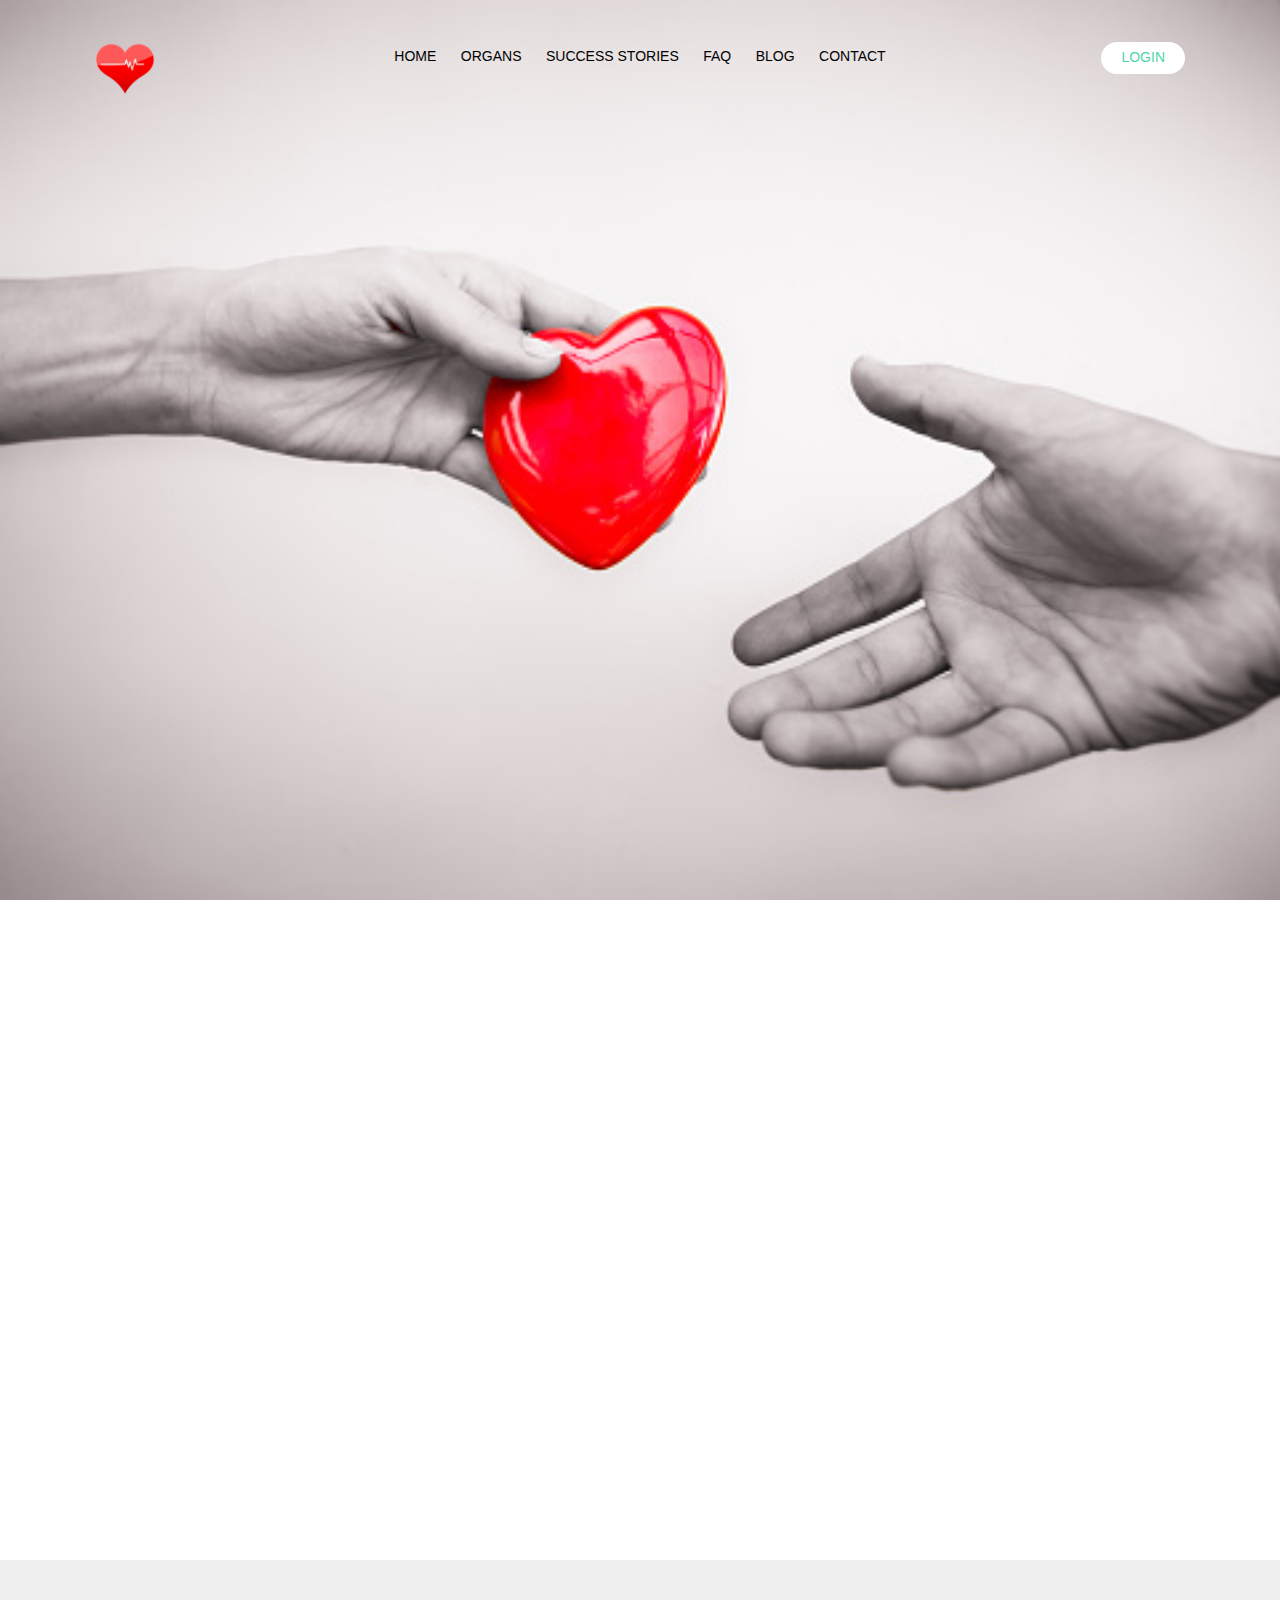
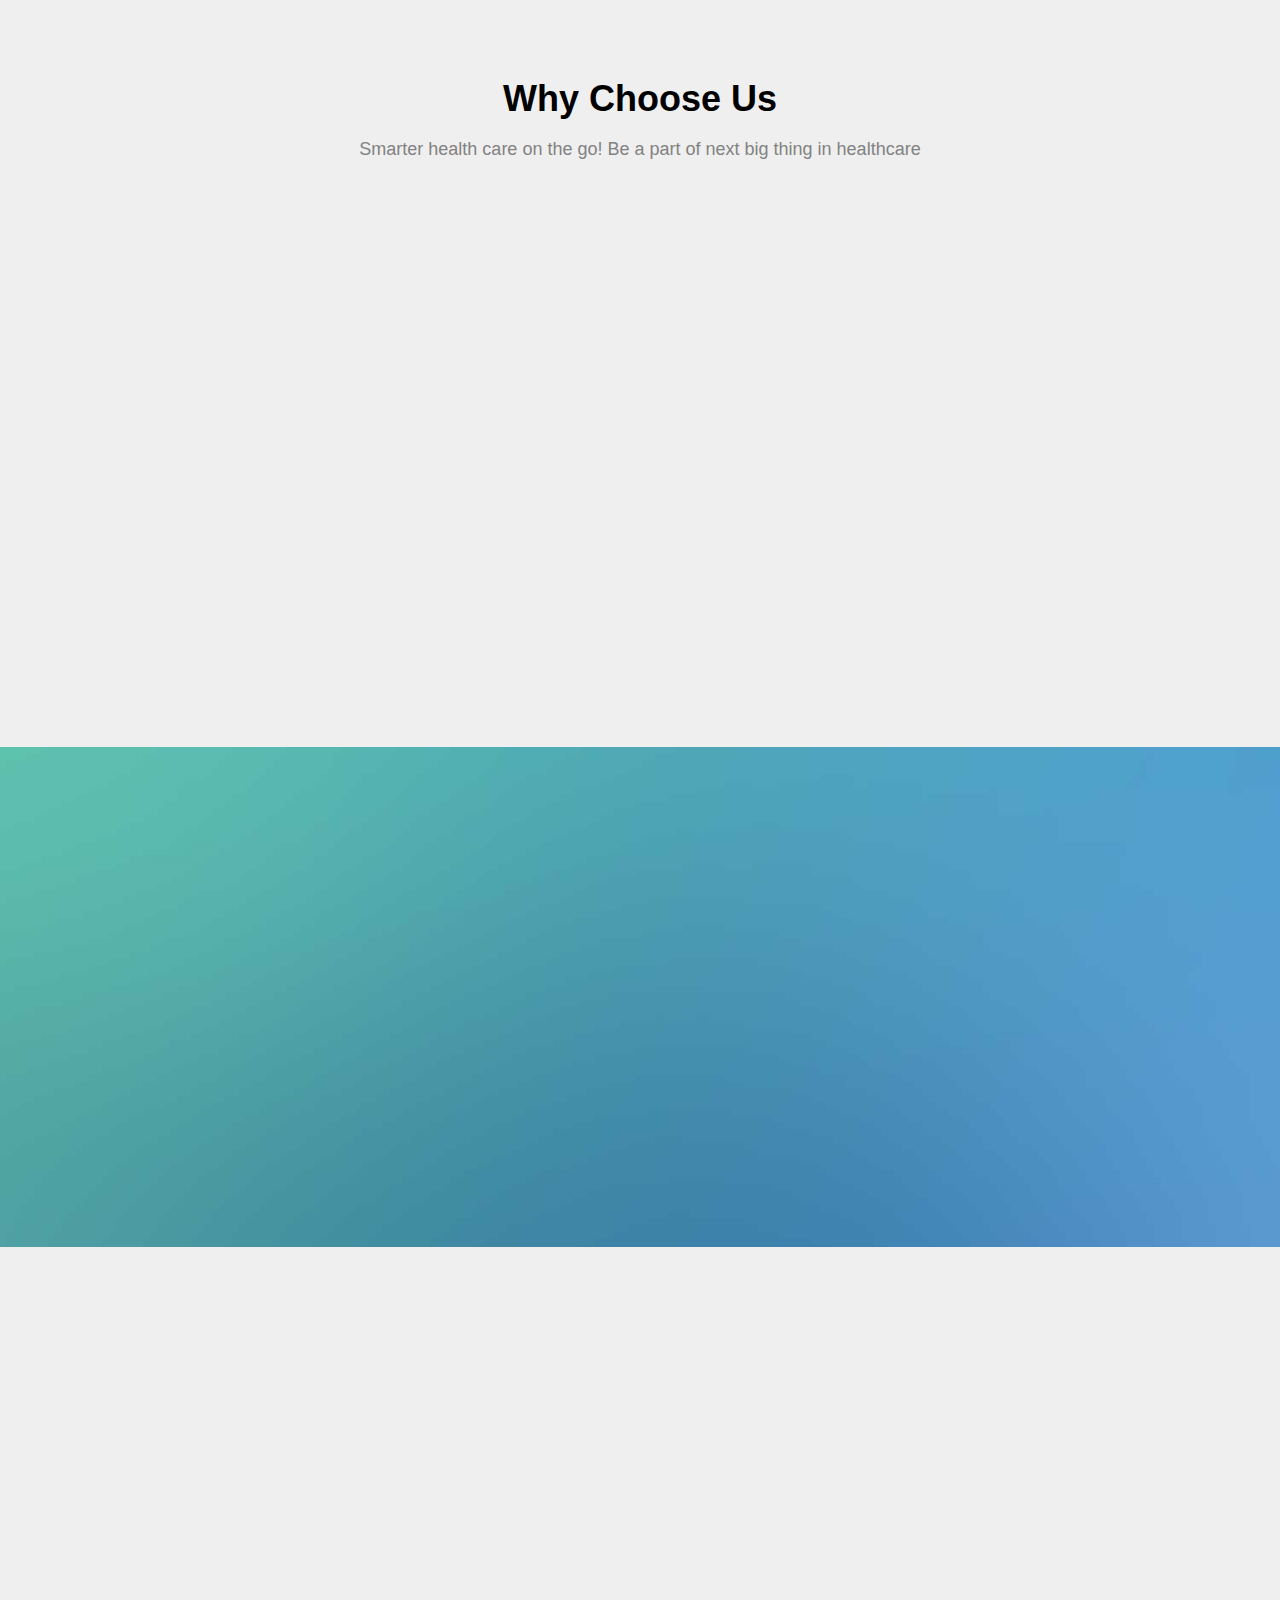
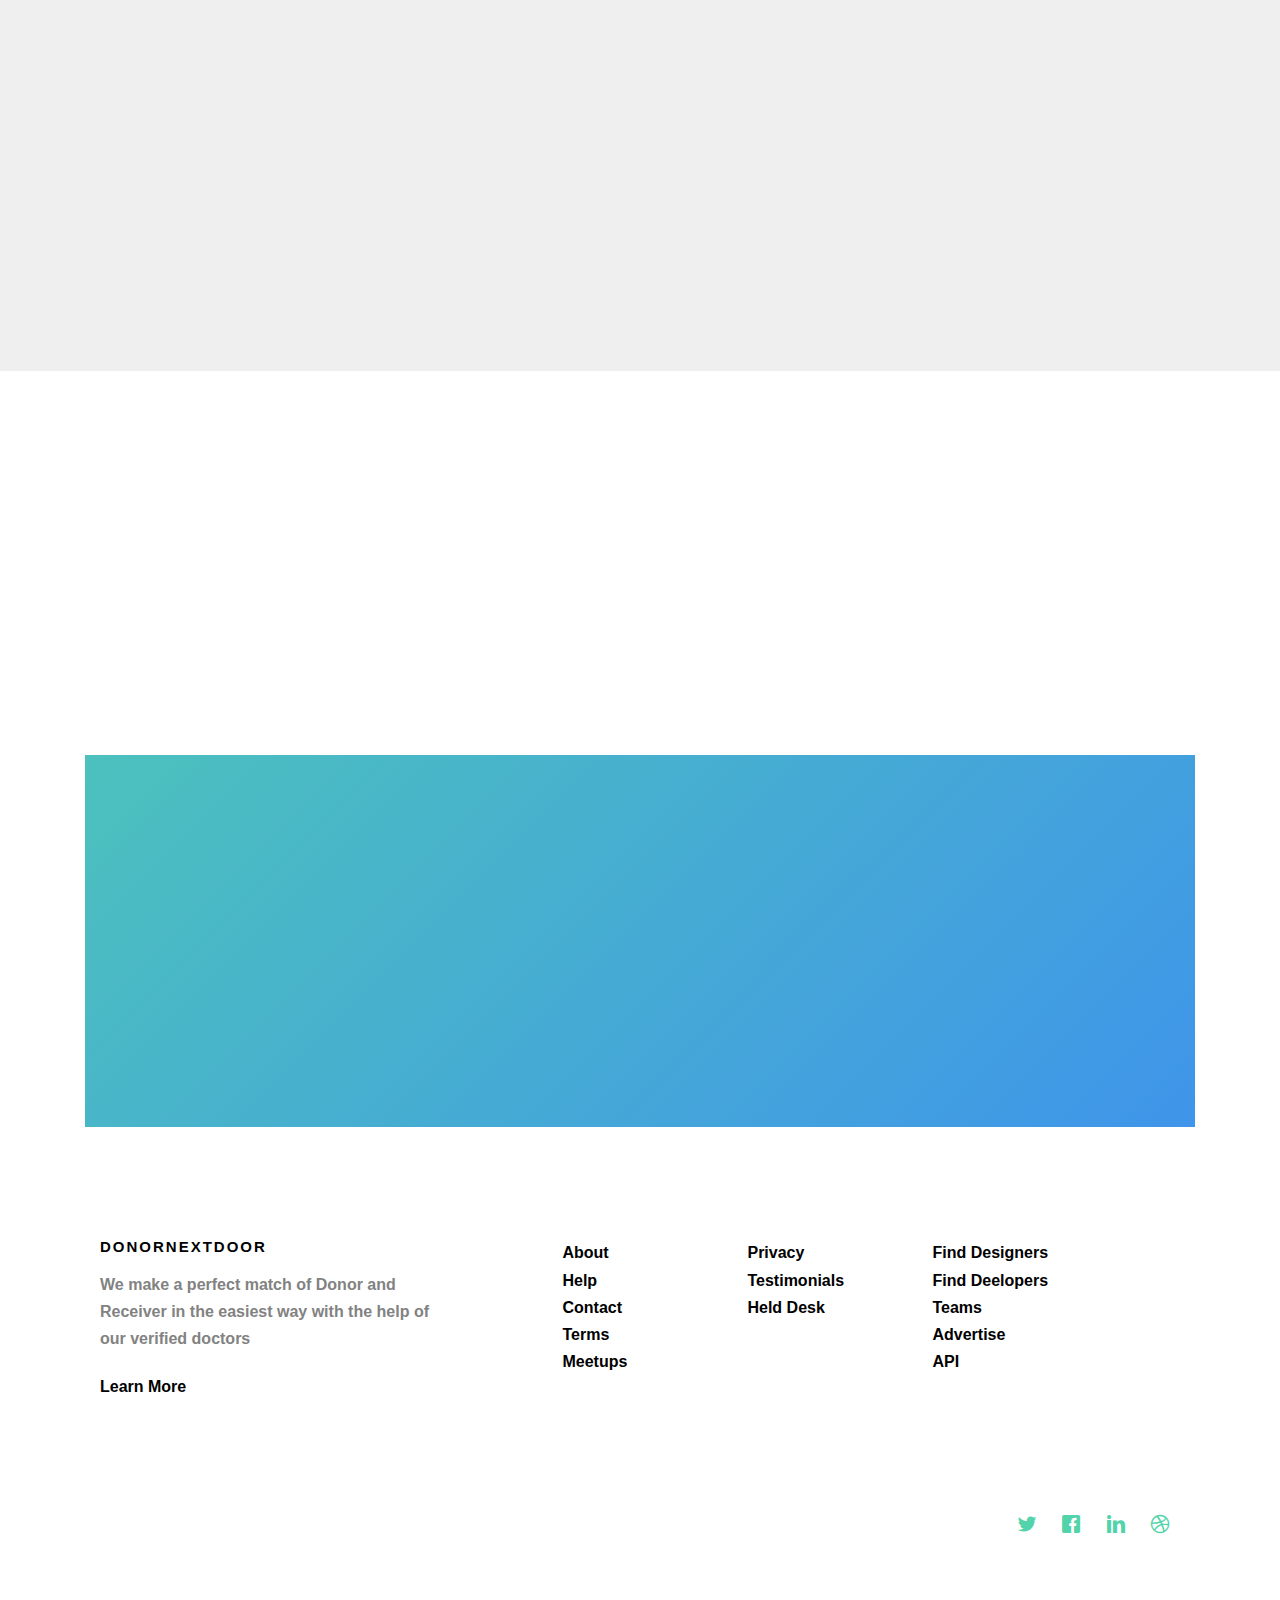
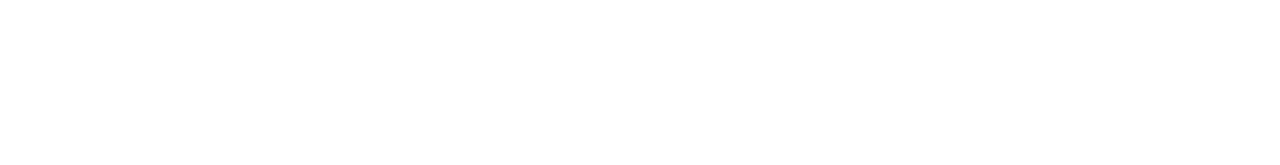
<file: oxygen/index.html>
<!DOCTYPE HTML>
<html>
	<head>
	<meta charset="utf-8">
	<meta http-equiv="X-UA-Compatible" content="IE=edge">
	<title>DND-DonorNextDoor</title>
	<meta name="viewport" content="width=device-width, initial-scale=1">
	<meta name="description" content="Free HTML5 Website Template by gettemplates.co" />
	<meta name="keywords" content="free website templates, free html5, free template, free bootstrap, free website template, html5, css3, mobile first, responsive" />
	<meta name="author" content="gettemplates.co" />

	<!--
		Oxygen by gettemplates.co
		Twitter: http://twitter.com/gettemplateco
		URL: http://gettemplates.co
	-->

  	<!-- Facebook and Twitter integration -->
	<meta property="og:title" content=""/>
	<meta property="og:image" content=""/>
	<meta property="og:url" content=""/>
	<meta property="og:site_name" content=""/>
	<meta property="og:description" content=""/>
	<meta name="twitter:title" content="" />
	<meta name="twitter:image" content="" />
	<meta name="twitter:url" content="" />
	<meta name="twitter:card" content="" />

	<!-- <link href='https://fonts.googleapis.com/css?family=Work+Sans:400,300,600,400italic,700' rel='stylesheet' type='text/css'> -->
	
	<!-- Animate.css -->
	<link rel="stylesheet" href="css/animate.css">
	<!-- Icomoon Icon Fonts-->
	<link rel="stylesheet" href="css/icomoon.css">
	<!-- Bootstrap  -->
	<link rel="stylesheet" href="css/bootstrap.css">

	<!-- Magnific Popup -->
	<link rel="stylesheet" href="css/magnific-popup.css">

	<!-- Owl Carousel  -->
	<link rel="stylesheet" href="css/owl.carousel.min.css">
	<link rel="stylesheet" href="css/owl.theme.default.min.css">

	<!-- Theme style  -->
	<link rel="stylesheet" href="css/style.css">

	<!-- Modernizr JS -->
	<script src="js/modernizr-2.6.2.min.js"></script>
	<!-- FOR IE9 below -->
	<!--[if lt IE 9]>
	<script src="js/respond.min.js"></script>
	<![endif]-->

	</head>
	<body>
		
	<div class="gtco-loader"></div>
	
	<div id="page" >
	<nav class="gtco-nav" role="navigation">
		<div class="gtco-container">
			<div class="row">
				<div class="col-xs-2" >
					<div id="gtco-logo"><a href="index.html"><img src="images/pic1.png" width="60px" height="60px"></a></div>
				</div>
				<div class="col-xs-8 text-center menu-1" >
					<ul>
						<li class="active"><a href="index.html" >Home</a></li>
						<li class="has-dropdown">
							<a href="services.html">Organs</a>
							<ul class="dropdown" >
								<li><a href="#">Kidney</a></li>
								<li><a href="#">Pancreas</a></li>
								<li><a href="#">Eyes</a></li>
								<li><a href="#">Intestine</a></li>
								<li><a href="#">More</a></li>
							</ul>
						</li>
						<li class="has-dropdown">
							<a href="#">Success Stories</a>
							
						</li>
						<li><a href="contact.html">FAQ</a></li>
						<li><a href="contact.html">Blog</a></li>
						<li><a href="contact.html">Contact</a></li>
					</ul>
				</div>
				<div class="col-xs-2 text-right hidden-xs menu-2">
					<ul>
						<li class="btn-cta"><a href="#"><span>Login</span></a></li>
					</ul>
				</div>
			</div>
			
		</div>
	</nav>

	<header id="gtco-header" class="gtco-cover" role="banner" style="background-image:url(images/pic4.jpg);">
		<div class="gtco-container">
			<div class="row">
				<div class="col-md-8 col-md-offset-2 text-center">
					<div class="display-t">
						<div class="display-tc animate-box" data-animate-effect="fadeIn">
							<h1 style="color:black">DonorNextDoor</h1>
							<h2 style="color:black; font-weight: bold">WE MAKE MATCHES THAT SAVE LIVES</h2>
							<p><img src="images/pic2.png" width="60px" height="60px"></p>
						</div>
					</div>
				</div>
			</div>
		</div>
	</header>
	
	<div id="gtco-features">
		<div class="gtco-container">
			<div class="row">
				<div class="col-md-4 col-sm-4">
					<div class="feature-center animate-box" data-animate-effect="fadeIn">
						<img src="images/pic5.jpg" class="img-circle" width="180" height="180">
						<h3>Mr. Atul Kumar</h3>
						<p>I had a kidney transplant in November of 1972. I am doing great! I wish the best for all the kidney transplant patients! Take your medicines, exercise, and no salt and low sugar diet. Good luck!</p>
						
					</div>
				</div>
				<div class="col-md-4 col-sm-4">
					<div class="feature-center animate-box" data-animate-effect="fadeIn">
						<img src="images/pic6.jpg" class="img-circle" width="180" height="180">
						<h3>Mrs. Renuka Trivedi</h3>
						<p>I had a renal transplant on in May and I'm doing well after wards. Hopefully my organ has saved someone's life. </p>
						
					</div>
				</div>
				<div class="col-md-4 col-sm-4">
					<div class="feature-center animate-box" data-animate-effect="fadeIn">
						<img src="images/pic7.jpg" class="img-circle" width="180" height="180">
						<h3>Mr. Yerupalli </h3>
						<p>I am planning to go for kidney transplantation. Needy person can contact me anytime, I would feel happy to help someone.</p>
						
					</div>
				</div>
			</div>
		</div>
	</div>

	<div id="gtco-features-2">
		<div class="gtco-container">
			<div class="row">
				<div class="col-md-8 col-md-offset-2 text-center gtco-heading">
					<h2>Why Choose Us</h2>
					<p>Smarter health care on the go! Be a part of next big thing in healthcare</p>
				</div>
			</div>
			<div class="row">
				<div class="col-md-6">
					<div class="feature-left animate-box" data-animate-effect="fadeInLeft">
						<span class="icon">
							<i class="icon-check"></i>
						</span>
						<div class="feature-copy">
							<h3>Doctors across 40 cities</h3>
							<p>Availability of 40+ doctors across 40 cities, All the doctors on Donate It go through a stringent verification process </p>
						</div>
					</div>

					<div class="feature-left animate-box" data-animate-effect="fadeInLeft">
						<span class="icon">
							<i class="icon-check"></i>
						</span>
						<div class="feature-copy">
							<h3>Verified patient reviews</h3>
							<p>Only verified receivers are there in the website, No fake profiles.</p>
						</div>
					</div>

					<div class="feature-left animate-box" data-animate-effect="fadeInLeft">
						<span class="icon">
							<i class="icon-check"></i>
						</span>
						<div class="feature-copy">
							<h3>24*7 access to health care</h3>
							<p>Doctors are available at any instant of the hour, only thing you have to do is to ping.</p>
						</div>
					</div>

				</div>

				<div class="col-md-6">
					<iframe width="560" height="315" src="https://www.youtube.com/embed/HuKx2a5HkIM" frameborder="0" allowfullscreen></iframe>
				</div>
			</div>
		</div>
	</div>

	<div id="gtco-counter" class="gtco-bg gtco-counter" style="background-image:url(images/img_bg_2.jpg);">
		<div class="gtco-container">
			<div class="row">
				<div class="display-t">
					<div class="display-tc">
						<div class="col-md-3 col-sm-6 animate-box">
							<div class="feature-center">
								<img src="images/pic8.png"/>
								<span class="counter js-counter" data-from="0" data-to="478" data-speed="3000" data-refresh-interval="50">1</span>
								<span class="counter-label">Registered Donors</span>

							</div>
						</div>
						<div class="col-md-3 col-sm-6 animate-box">
							<div class="feature-center">
								<img src="images/pic9.png"/>

								<span class="counter js-counter" data-from="0" data-to="1567" data-speed="3000" data-refresh-interval="50">1</span>
								<span class="counter-label">Registered receivers</span>
							</div>
						</div>
						<div class="col-md-3 col-sm-6 animate-box">
							<div class="feature-center">
								<img src="images/pic10.png"/>
								<span class="counter js-counter" data-from="0" data-to="221" data-speed="3000" data-refresh-interval="50">1</span>
								<span class="counter-label">Successful matches made</span>
							</div>
						</div>
						<div class="col-md-3 col-sm-6 animate-box">
							<div class="feature-center">
								<img src="images/pic11.png" width="60px" height="60px"/>
								<span class="counter js-counter" data-from="0" data-to="46" data-speed="3000" data-refresh-interval="50">1</span>
								<span class="counter-label">Doctors on board</span>

							</div>
						</div>
					</div>
				</div>
			</div>
		</div>
	</div>

	<div id="gtco-testimonial">
		<div class="gtco-container">
			<!-- <div class="row"> -->
				<div class="row animate-box">
					<div class="col-md-8 col-md-offset-2 text-center gtco-heading">
						<h2>Success Stories</h2>
					</div>
				</div>
				<div class="row animate-box">
					
				
					<div class="owl-carousel owl-carousel-fullwidth ">
						<div class="item">
							<div class="testimony-slide active text-center">
								<figure style="width:100px; height:100px">
									<img src="images/pic14.jpg" alt="user" width="100%" >
								</figure>
								<span>Mr. Rohit Malhotra</span>
								<blockquote>
									<p>&ldquo;I received my kidney transplant on June 12, 2015. I was not on dialysis prior to my transplant. I am a little over 3 months and have had great success. I had a living donor (a very good friend) and he is doing well also.												&rdquo;</p>
								</blockquote>
							</div>
						</div>
						<div class="item">
							<div class="testimony-slide active text-center">
								<figure>
									<img src="images/pic13.jpg" alt="user">
								</figure>
								<span>Mr. Shivam Yadav</a></span>
								<blockquote>
									<p>&ldquo; had a renal transplant on in May and I'm doing well after wards. The main thing is to listen to your nephrologist for everything and maintain a schedule of your medicines and a proper hygienic atmosphere for faster recovery. 
										&rdquo;</p>
								</blockquote>
							</div>
						</div>
						<div class="item">
							<div class="testimony-slide active text-center">
								<figure>
									<img src="images/pic15.jpg" alt="user">
								</figure>
								<span>Mrs. Poonam Chaudhry</span>
								<blockquote>
									<p>&ldquo;Thanks much for the valuable information. I am planning to go for kidney transplantation (due to a long history with diabetes) and this information gave me lots of confidence. 
										&rdquo;</p>
								</blockquote>
							</div>
						</div>
					</div>
				</div>
			<!-- </div> -->
		</div>
	</div>

	<div id="gtco-services">
		<div class="gtco-container">
			
			<div class="row animate-box">
				<div class="col-md-8 col-md-offset-2 text-center gtco-heading">
					<h2>What We Offer</h2>
					<p><strong>We match the Organ Donor with the Receiver in a very simple and best possible way. We make perfect match of Donor and Receiver.
					<em>100% Trust Worthy: </em>All the details of donors and receivers are verified by dedicated panel of doctors.
					No Fake profiles and no fraud</em>
					 </p>
				</div>
			</div>

			

	<div id="gtco-started">
		<div class="gtco-container">
			<div class="row animate-box">
				<div class="col-md-8 col-md-offset-2 text-center gtco-heading">
					<h2>Get Started</h2>
				</div>
			</div>
			<div class="row animate-box">
				<div class="col-md-12">
					<form class="form-inline">
						<div class="col-md-4 col-sm-4">
							<div class="form-group">
								<label for="email" class="sr-only">Email</label>
								<input type="email" class="form-control" id="email" placeholder="Email">
							</div>
						</div>
						<div class="col-md-4 col-sm-4">
							<div class="form-group">
								<label for="password" class="sr-only">Password</label>
								<input type="password" class="form-control" id="password" placeholder="Password">
							</div>
						</div>
						<div class="col-md-4 col-sm-4">
							<button type="submit" class="btn btn-default btn-block">Sign Up</button>
						</div>
					</form>
				</div>
			</div>
		</div>
	</div>

	<footer id="gtco-footer" role="contentinfo">
		<div class="gtco-container">
			<div class="row row-pb-md">
				<div class="col-md-4 gtco-widget">
					<h3><strong> DonorNextDoor</strong></h3>
					<p>We make a perfect match of Donor and Receiver in the easiest way with the help of our verified doctors</p>
					<p><a href="#">Learn More</a></p>
				</div>
				<div class="col-md-2 col-sm-4 col-xs-6 col-md-push-1">
					<ul class="gtco-footer-links">
						<li><a href="#">About</a></li>
						<li><a href="#">Help</a></li>
						<li><a href="#">Contact</a></li>
						<li><a href="#">Terms</a></li>
						<li><a href="#">Meetups</a></li>
					</ul>
				</div>

				<div class="col-md-2 col-sm-4 col-xs-6 col-md-push-1">
					<ul class="gtco-footer-links">
						
						<li><a href="#">Privacy</a></li>
						<li><a href="#">Testimonials</a></li>
						<li><a href="#">Held Desk</a></li>
					</ul>
				</div>

				<div class="col-md-2 col-sm-4 col-xs-6 col-md-push-1">
					<ul class="gtco-footer-links">
						<li><a href="#">Find Designers</a></li>
						<li><a href="#">Find Deelopers</a></li>
						<li><a href="#">Teams</a></li>
						<li><a href="#">Advertise</a></li>
						<li><a href="#">API</a></li>
					</ul>
				</div>
			</div>

			<div class="row copyright">
				<div class="col-md-12">
					
					<p class="pull-right">
						<ul class="gtco-social-icons pull-right">
							<li><a href="#"><i class="icon-twitter"></i></a></li>
							<li><a href="#"><i class="icon-facebook"></i></a></li>
							<li><a href="#"><i class="icon-linkedin"></i></a></li>
							<li><a href="#"><i class="icon-dribbble"></i></a></li>
						</ul>
					</p>
				</div>
			</div>

		</div>
	</footer>
	</div>

	<div class="gototop js-top">
		<a href="#" class="js-gotop"><i class="icon-arrow-up"></i></a>
	</div>
	
	<!-- jQuery -->
	<script src="js/jquery.min.js"></script>
	<!-- jQuery Easing -->
	<script src="js/jquery.easing.1.3.js"></script>
	<!-- Bootstrap -->
	<script src="js/bootstrap.min.js"></script>
	<!-- Waypoints -->
	<script src="js/jquery.waypoints.min.js"></script>
	<!-- Carousel -->
	<script src="js/owl.carousel.min.js"></script>
	<!-- countTo -->
	<script src="js/jquery.countTo.js"></script>
	<!-- Magnific Popup -->
	<script src="js/jquery.magnific-popup.min.js"></script>
	<script src="js/magnific-popup-options.js"></script>
	<!-- Main -->
	<script src="js/main.js"></script>

	</body>
</html>
</file>
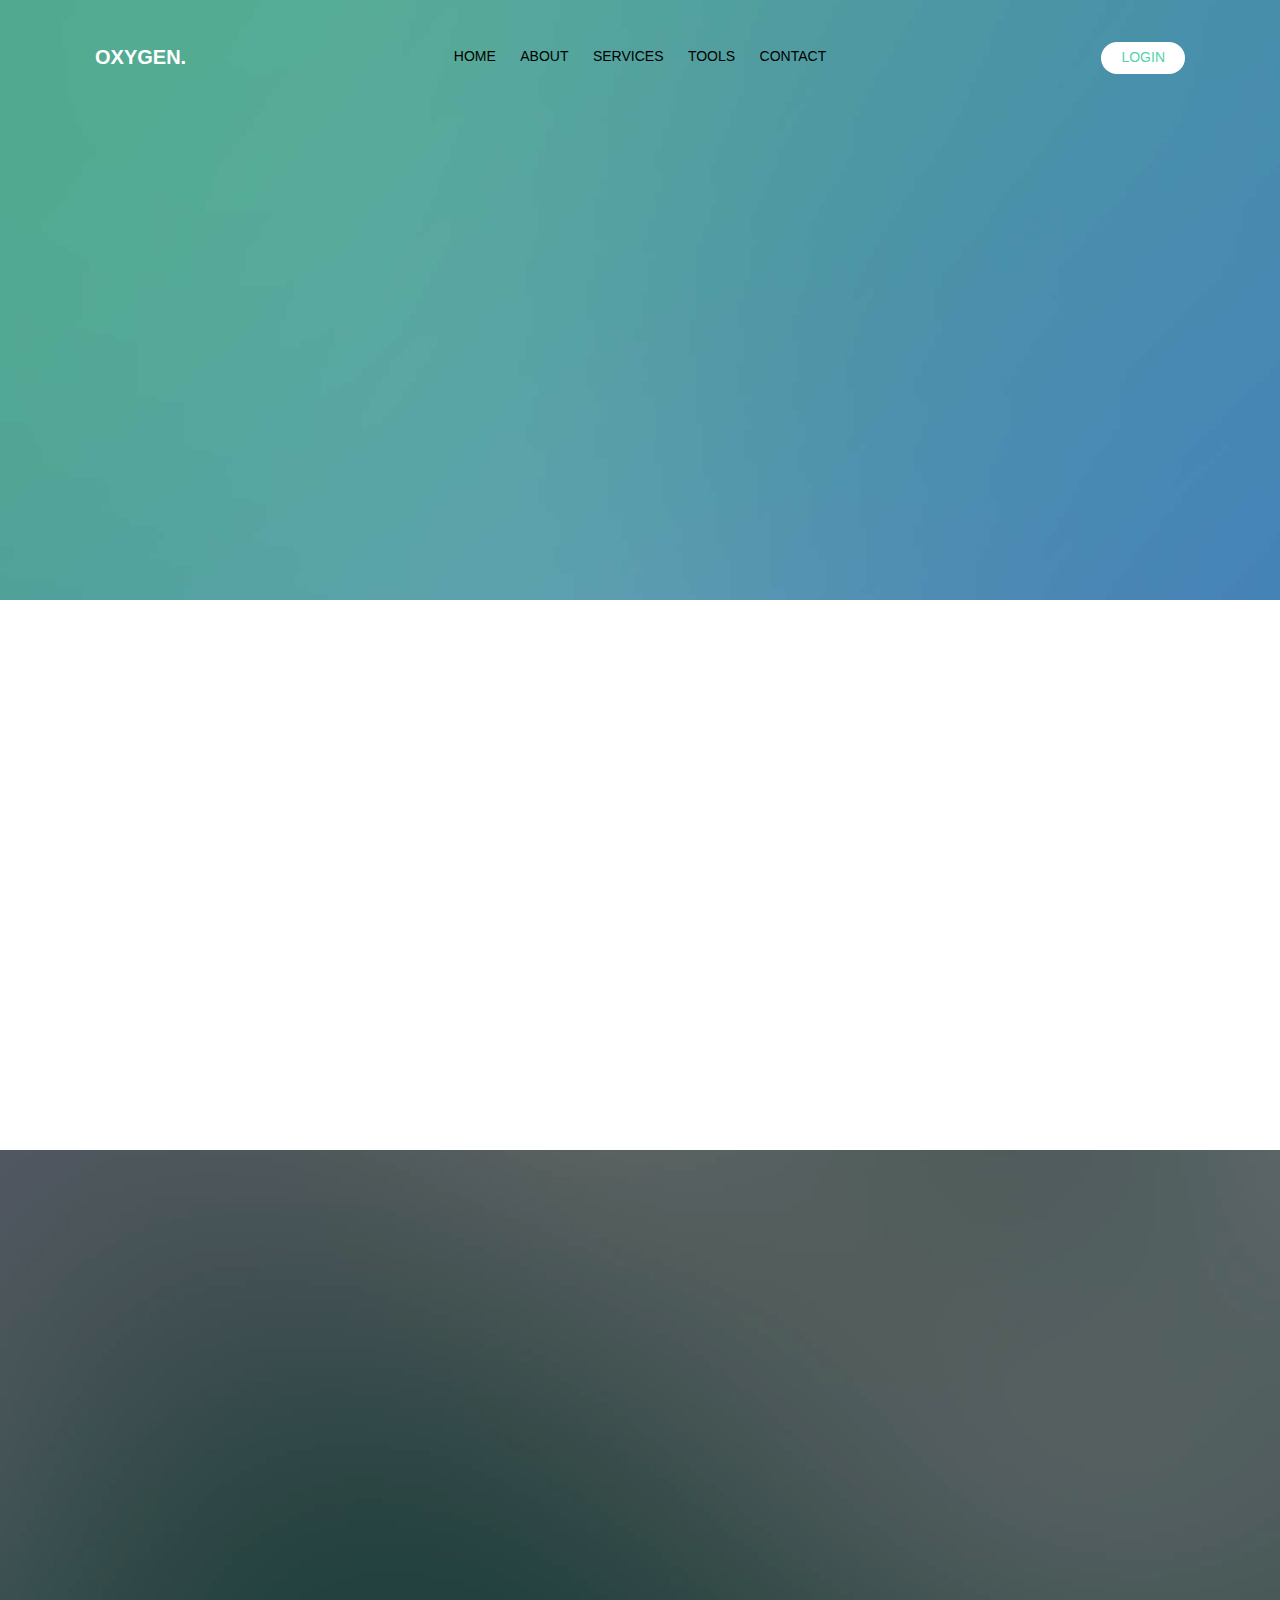
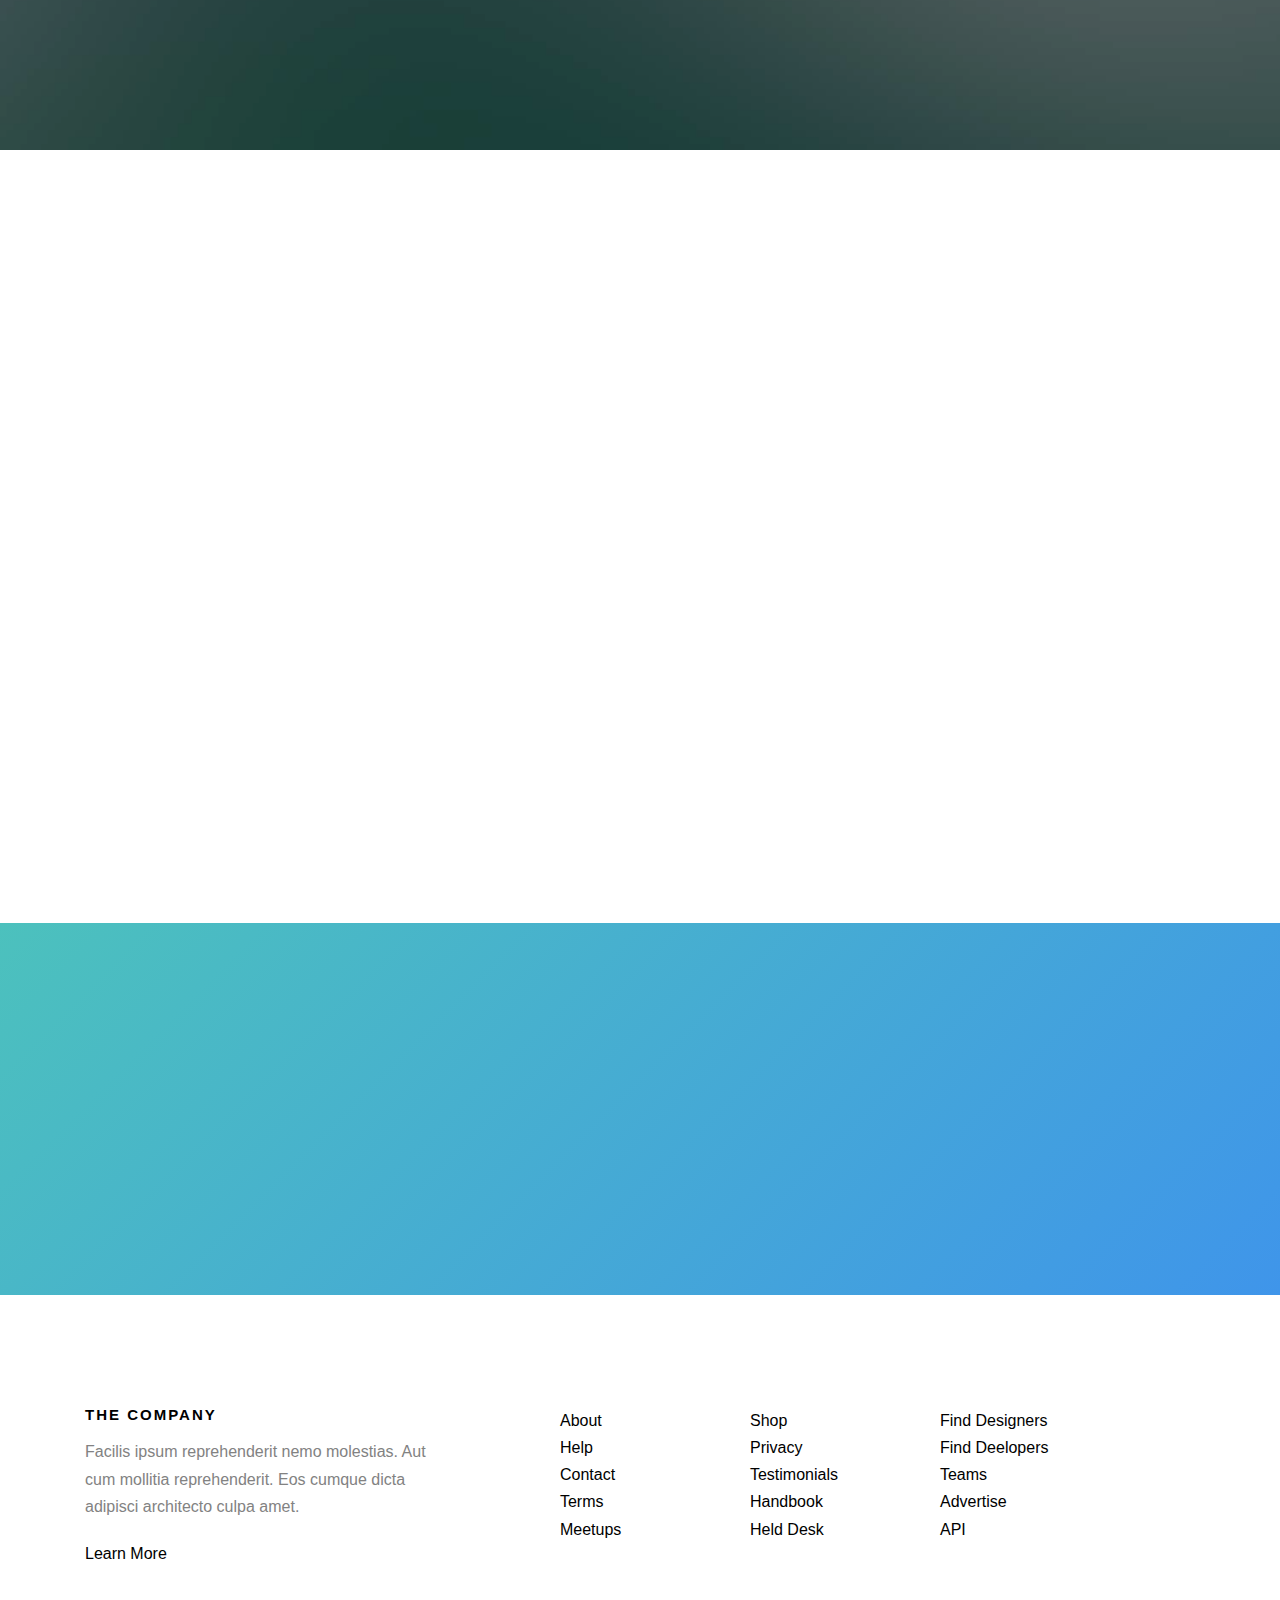
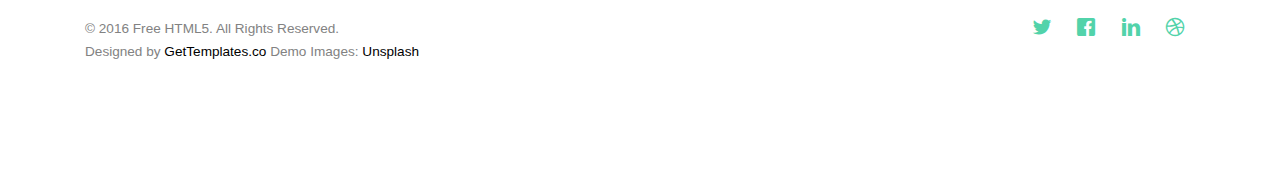
<file: oxygen/about.html>
<!DOCTYPE HTML>
<html>
	<head>
	<meta charset="utf-8">
	<meta http-equiv="X-UA-Compatible" content="IE=edge">
	<title>Oxygen &mdash; Free Website Template, Free HTML5 Template by gettemplates.co</title>
	<meta name="viewport" content="width=device-width, initial-scale=1">
	<meta name="description" content="Free HTML5 Website Template by gettemplates.co" />
	<meta name="keywords" content="free website templates, free html5, free template, free bootstrap, free website template, html5, css3, mobile first, responsive" />
	<meta name="author" content="gettemplates.co" />

	<!--
		Oxygen by gettemplates.co
		Twitter: http://twitter.com/gettemplateco
		URL: http://gettemplates.co
	-->

  	<!-- Facebook and Twitter integration -->
	<meta property="og:title" content=""/>
	<meta property="og:image" content=""/>
	<meta property="og:url" content=""/>
	<meta property="og:site_name" content=""/>
	<meta property="og:description" content=""/>
	<meta name="twitter:title" content="" />
	<meta name="twitter:image" content="" />
	<meta name="twitter:url" content="" />
	<meta name="twitter:card" content="" />

	<!-- <link href='https://fonts.googleapis.com/css?family=Work+Sans:400,300,600,400italic,700' rel='stylesheet' type='text/css'> -->
	
	<!-- Animate.css -->
	<link rel="stylesheet" href="css/animate.css">
	<!-- Icomoon Icon Fonts-->
	<link rel="stylesheet" href="css/icomoon.css">
	<!-- Bootstrap  -->
	<link rel="stylesheet" href="css/bootstrap.css">

	<!-- Magnific Popup -->
	<link rel="stylesheet" href="css/magnific-popup.css">

	<!-- Owl Carousel  -->
	<link rel="stylesheet" href="css/owl.carousel.min.css">
	<link rel="stylesheet" href="css/owl.theme.default.min.css">

	<!-- Theme style  -->
	<link rel="stylesheet" href="css/style.css">

	<!-- Modernizr JS -->
	<script src="js/modernizr-2.6.2.min.js"></script>
	<!-- FOR IE9 below -->
	<!--[if lt IE 9]>
	<script src="js/respond.min.js"></script>
	<![endif]-->

	</head>
	<body>
		
	<div class="gtco-loader"></div>
	
	<div id="page">
	<nav class="gtco-nav" role="navigation">
		<div class="gtco-container">
			<div class="row">
				<div class="col-xs-2">
					<div id="gtco-logo"><a href="index.html">Oxygen.</a></div>
				</div>
				<div class="col-xs-8 text-center menu-1">
					<ul>
						<li><a href="index.html">Home</a></li>
						<li class="active"><a href="about.html">About</a></li>
						<li class="has-dropdown">
							<a href="services.html">Services</a>
							<ul class="dropdown">
								<li><a href="#">Web Design</a></li>
								<li><a href="#">eCommerce</a></li>
								<li><a href="#">Branding</a></li>
								<li><a href="#">API</a></li>
							</ul>
						</li>
						<li class="has-dropdown">
							<a href="#">Tools</a>
							<ul class="dropdown">
								<li><a href="#">HTML5</a></li>
								<li><a href="#">CSS3</a></li>
								<li><a href="#">Sass</a></li>
								<li><a href="#">jQuery</a></li>
							</ul>
						</li>
						<li><a href="contact.html">Contact</a></li>
					</ul>
				</div>
				<div class="col-xs-2 text-right hidden-xs menu-2">
					<ul>
						<li class="btn-cta"><a href="#"><span>Login</span></a></li>
					</ul>
				</div>
			</div>
			
		</div>
	</nav>

	<header id="gtco-header" class="gtco-cover gtco-cover-sm" role="banner" style="background-image:url(images/img_bg_1.jpg);">

		<div class="gtco-container">
			<div class="row">
				<div class="col-md-8 col-md-offset-2 text-center">
					<div class="display-t">
						<div class="display-tc animate-box" data-animate-effect="fadeIn">
							<h1>About Us</h1>
							<h2>Free html5 templates Made by <a href="http://gettemplates.co" target="_blank">gettemplates.co</a></h2>
						</div>
					</div>
				</div>
			</div>
		</div>
	</header>
	
	<div class="gtco-section">
		<div class="gtco-container">
			<div class="row animate-box">
				<div class="col-md-8 col-md-offset-2 text-center gtco-heading gtco-heading-sm">
					<h2>Our History</h2>
				</div>
			</div>
			<div class="row animate-box">
				<div class="col-md-6">
					<p>Lorem ipsum dolor sit amet consectetur adipisicing elit. Esse quo est quis mollitia ratione magni assumenda repellat atque modi temporibus tempore ex. Dolore facilis ex sunt ea praesentium expedita numquam?</p> 
					<p>Quos quia provident consequuntur culpa facere ratione maxime commodi voluptates id repellat velit eaque aspernatur expedita. Possimus itaque adipisci rem dolorem nesciunt perferendis quae amet deserunt eum labore quidem minima.</p>
				</div>
				<div class="col-md-6">
					<p>Lorem ipsum dolor sit amet consectetur adipisicing elit. Esse quo est quis mollitia ratione magni assumenda repellat atque modi temporibus tempore ex. Dolore facilis ex sunt ea praesentium expedita numquam?</p>
					<p><a href="#" class="btn btn-primary">Our Services</a></p>
				</div>
			</div>
		</div>
	</div>

	<div class="gtco-cover gtco-cover-sm" style="background-image:url(images/img_bg_3.jpg);">
		<div class="overlay"></div>
		<div class="gtco-container">
			<div class="row">
				<div class="col-md-8 col-md-offset-2 text-center">
					<div class="display-t">
						<div class="display-tc animate-box" data-animate-effect="fadeIn">
							<h1>Keep it simple</h1>
							<h2>Free html5 templates Made by <a href="http://gettemplates.co" target="_blank">gettemplates.co</a></h2>
						</div>
					</div>
				</div>
			</div>
		</div>
	</div>
	<div id="gtco-team" class="gtco-section">
		<div class="gtco-container">
			<div class="row animate-box">
				<div class="col-md-8 col-md-offset-2 text-center gtco-heading">
					<h2>Our Team</h2>
				</div>
			</div>
			<div class="row">
				<div class="col-md-4 animate-box" data-animate-effect="fadeIn">
					<div class="gtco-staff">
						<img src="images/person_1.jpg" alt="Free HTML5 Templates by gettemplates.co">
						<h3>Jean Smith</h3>
						<strong class="role">Web Designer</strong>
						<p>Quos quia provident consequuntur culpa facere ratione maxime commodi voluptates id repellat velit eaque aspernatur expedita. Possimus itaque adipisci.</p>
						<ul class="gtco-social-icons">
							<li><a href="#"><i class="icon-facebook"></i></a></li>
							<li><a href="#"><i class="icon-twitter"></i></a></li>
							<li><a href="#"><i class="icon-dribbble"></i></a></li>
							<li><a href="#"><i class="icon-github"></i></a></li>
						</ul>
					</div>
				</div>
				<div class="col-md-4 animate-box" data-animate-effect="fadeIn">
					<div class="gtco-staff">
						<img src="images/person_2.jpg" alt="Free HTML5 Templates by gettemplates.co">
						<h3>Hush Raven</h3>
						<strong class="role">Front-end Developer</strong>
						<p>Quos quia provident consequuntur culpa facere ratione maxime commodi voluptates id repellat velit eaque aspernatur expedita. Possimus itaque adipisci.</p>
						<ul class="gtco-social-icons">
							<li><a href="#"><i class="icon-facebook"></i></a></li>
							<li><a href="#"><i class="icon-twitter"></i></a></li>
							<li><a href="#"><i class="icon-dribbble"></i></a></li>
							<li><a href="#"><i class="icon-github"></i></a></li>
						</ul>
					</div>
				</div>
				<div class="col-md-4 animate-box" data-animate-effect="fadeIn">
					<div class="gtco-staff">
						<img src="images/person_3.jpg" alt="Free HTML5 Templates by gettemplates.co">
						<h3>Alex King</h3>
						<strong class="role">Back-end Developer</strong>
						<p>Quos quia provident consequuntur culpa facere ratione maxime commodi voluptates id repellat velit eaque aspernatur expedita. Possimus itaque adipisci.</p>
						<ul class="gtco-social-icons">
							<li><a href="#"><i class="icon-facebook"></i></a></li>
							<li><a href="#"><i class="icon-twitter"></i></a></li>
							<li><a href="#"><i class="icon-dribbble"></i></a></li>
							<li><a href="#"><i class="icon-github"></i></a></li>
						</ul>
					</div>
				</div>
			</div>
		</div>
	</div>
	

	<div id="gtco-started">
		<div class="gtco-container">
			<div class="row animate-box">
				<div class="col-md-8 col-md-offset-2 text-center gtco-heading">
					<h2>Get Started</h2>
				</div>
			</div>
			<div class="row animate-box">
				<div class="col-md-12">
					<form class="form-inline">
						<div class="col-md-4 col-sm-4">
							<div class="form-group">
								<label for="email" class="sr-only">Email</label>
								<input type="email" class="form-control" id="email" placeholder="Email">
							</div>
						</div>
						<div class="col-md-4 col-sm-4">
							<div class="form-group">
								<label for="password" class="sr-only">Password</label>
								<input type="password" class="form-control" id="password" placeholder="Password">
							</div>
						</div>
						<div class="col-md-4 col-sm-4">
							<button type="submit" class="btn btn-default btn-block">Sign Up</button>
						</div>
					</form>
				</div>
			</div>
		</div>
	</div>

	<footer id="gtco-footer" role="contentinfo">
		<div class="gtco-container">
			<div class="row">
				<div class="col-md-4 gtco-widget">
					<h3>The Company</h3>
					<p>Facilis ipsum reprehenderit nemo molestias. Aut cum mollitia reprehenderit. Eos cumque dicta adipisci architecto culpa amet.</p>
					<p><a href="#">Learn More</a></p>
				</div>
				<div class="col-md-2 col-md-push-1">
					<ul class="gtco-footer-links">
						<li><a href="#">About</a></li>
						<li><a href="#">Help</a></li>
						<li><a href="#">Contact</a></li>
						<li><a href="#">Terms</a></li>
						<li><a href="#">Meetups</a></li>
					</ul>
				</div>

				<div class="col-md-2 col-md-push-1">
					<ul class="gtco-footer-links">
						<li><a href="#">Shop</a></li>
						<li><a href="#">Privacy</a></li>
						<li><a href="#">Testimonials</a></li>
						<li><a href="#">Handbook</a></li>
						<li><a href="#">Held Desk</a></li>
					</ul>
				</div>

				<div class="col-md-2 col-md-push-1">
					<ul class="gtco-footer-links">
						<li><a href="#">Find Designers</a></li>
						<li><a href="#">Find Deelopers</a></li>
						<li><a href="#">Teams</a></li>
						<li><a href="#">Advertise</a></li>
						<li><a href="#">API</a></li>
					</ul>
				</div>
			</div>

			<div class="row copyright">
				<div class="col-md-12">
					<p class="pull-left">
						<small class="block">&copy; 2016 Free HTML5. All Rights Reserved.</small> 
						<small class="block">Designed by <a href="http://gettemplates.co/" target="_blank">GetTemplates.co</a> Demo Images: <a href="http://unsplash.co/" target="_blank">Unsplash</a></small>
					</p>
					<p class="pull-right">
						<ul class="gtco-social-icons pull-right">
							<li><a href="#"><i class="icon-twitter"></i></a></li>
							<li><a href="#"><i class="icon-facebook"></i></a></li>
							<li><a href="#"><i class="icon-linkedin"></i></a></li>
							<li><a href="#"><i class="icon-dribbble"></i></a></li>
						</ul>
					</p>
				</div>
			</div>

		</div>
	</footer>
	</div>

	<div class="gototop js-top">
		<a href="#" class="js-gotop"><i class="icon-arrow-up"></i></a>
	</div>
	
	<!-- jQuery -->
	<script src="js/jquery.min.js"></script>
	<!-- jQuery Easing -->
	<script src="js/jquery.easing.1.3.js"></script>
	<!-- Bootstrap -->
	<script src="js/bootstrap.min.js"></script>
	<!-- Waypoints -->
	<script src="js/jquery.waypoints.min.js"></script>
	<!-- Carousel -->
	<script src="js/owl.carousel.min.js"></script>
	<!-- countTo -->
	<script src="js/jquery.countTo.js"></script>
	<!-- Magnific Popup -->
	<script src="js/jquery.magnific-popup.min.js"></script>
	<script src="js/magnific-popup-options.js"></script>
	<!-- Main -->
	<script src="js/main.js"></script>

	</body>
</html>
</file>
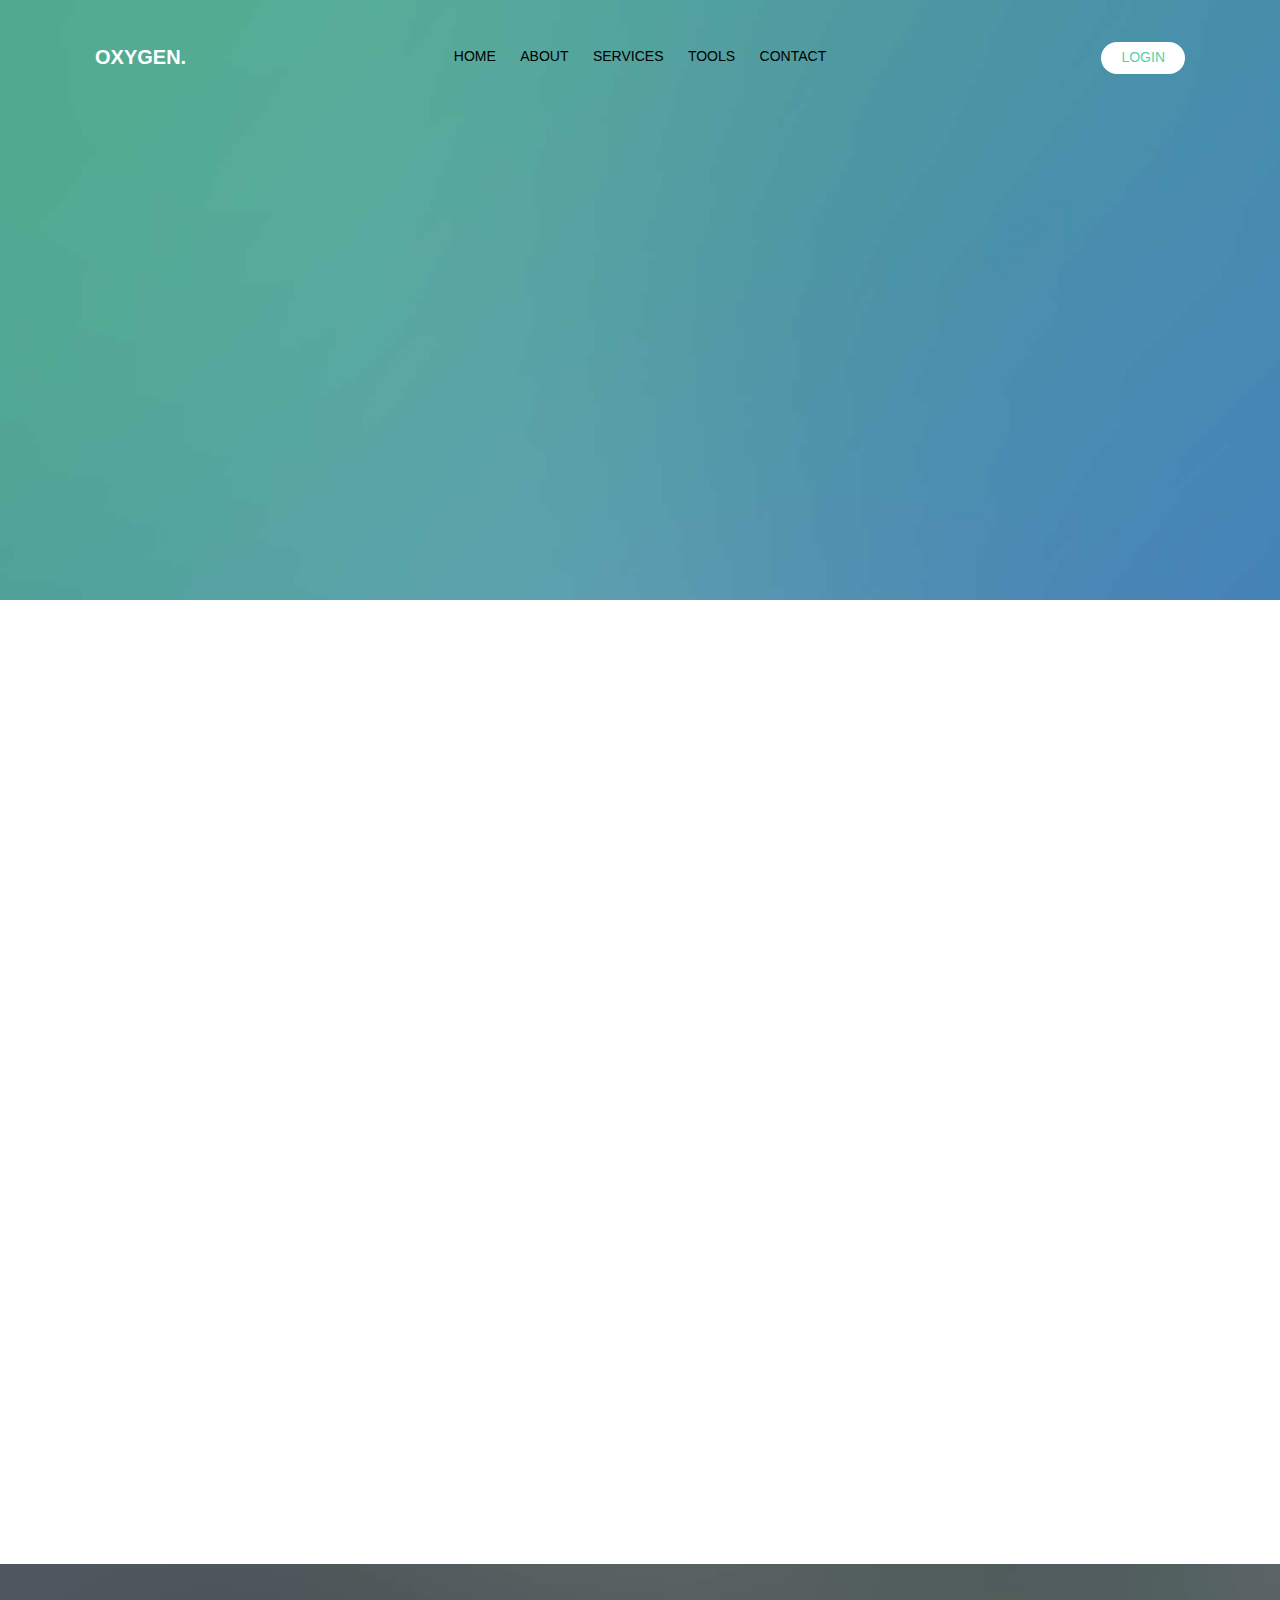
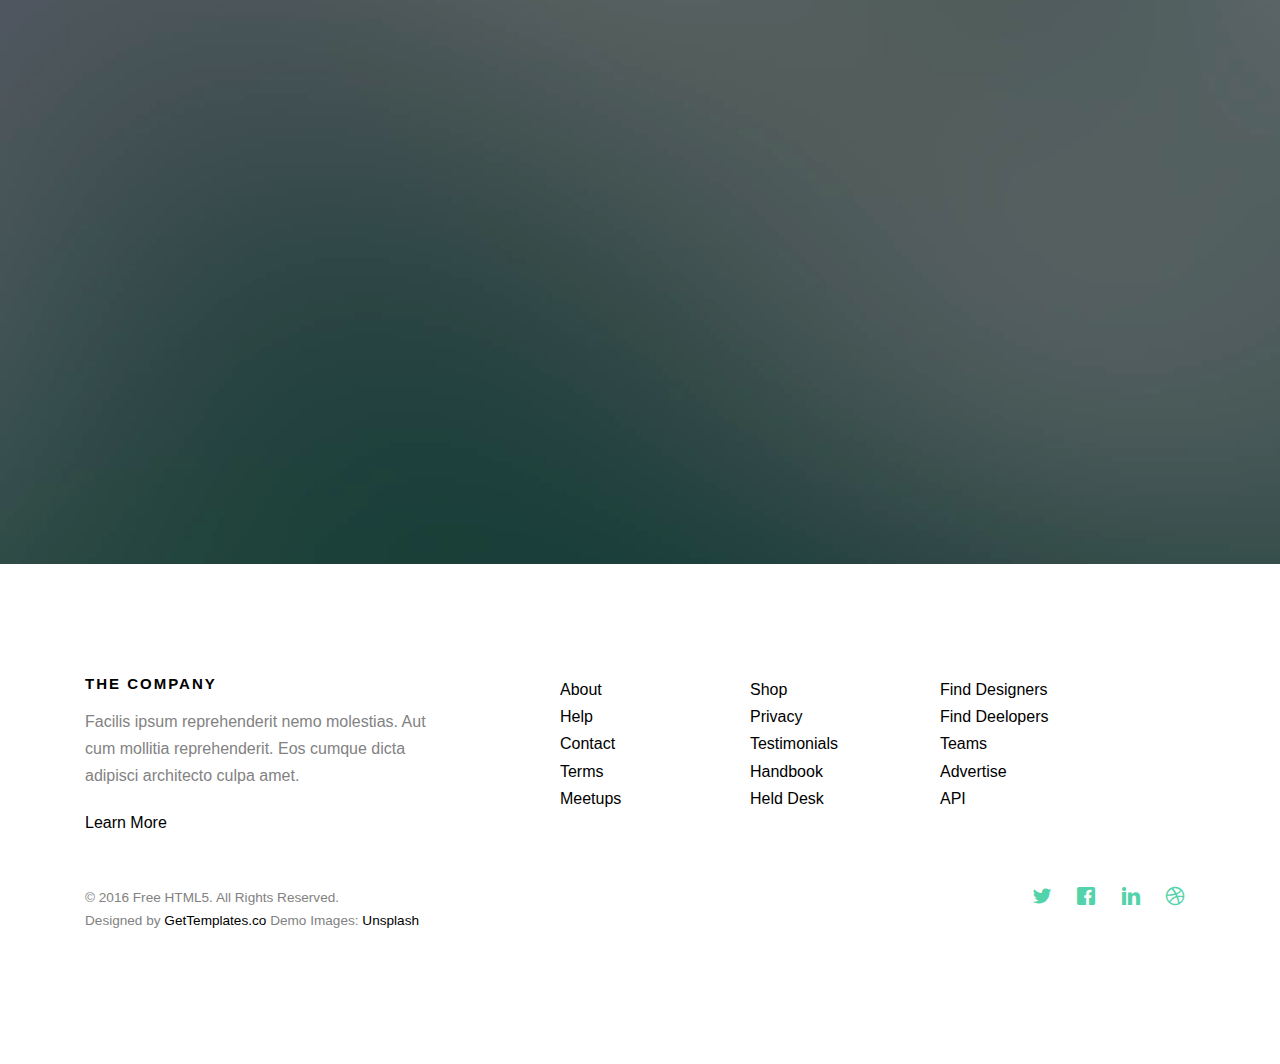
<file: oxygen/contact.html>
<!DOCTYPE HTML>
<html>
	<head>
	<meta charset="utf-8">
	<meta http-equiv="X-UA-Compatible" content="IE=edge">
	<title>Oxygen &mdash; Free Website Template, Free HTML5 Template by gettemplates.co</title>
	<meta name="viewport" content="width=device-width, initial-scale=1">
	<meta name="description" content="Free HTML5 Website Template by gettemplates.co" />
	<meta name="keywords" content="free website templates, free html5, free template, free bootstrap, free website template, html5, css3, mobile first, responsive" />
	<meta name="author" content="gettemplates.co" />

	<!--
		Oxygen by gettemplates.co
		Twitter: http://twitter.com/gettemplateco
		URL: http://gettemplates.co
	-->

  	<!-- Facebook and Twitter integration -->
	<meta property="og:title" content=""/>
	<meta property="og:image" content=""/>
	<meta property="og:url" content=""/>
	<meta property="og:site_name" content=""/>
	<meta property="og:description" content=""/>
	<meta name="twitter:title" content="" />
	<meta name="twitter:image" content="" />
	<meta name="twitter:url" content="" />
	<meta name="twitter:card" content="" />

	<!-- <link href='https://fonts.googleapis.com/css?family=Work+Sans:400,300,600,400italic,700' rel='stylesheet' type='text/css'> -->
	
	<!-- Animate.css -->
	<link rel="stylesheet" href="css/animate.css">
	<!-- Icomoon Icon Fonts-->
	<link rel="stylesheet" href="css/icomoon.css">
	<!-- Bootstrap  -->
	<link rel="stylesheet" href="css/bootstrap.css">

	<!-- Magnific Popup -->
	<link rel="stylesheet" href="css/magnific-popup.css">

	<!-- Owl Carousel  -->
	<link rel="stylesheet" href="css/owl.carousel.min.css">
	<link rel="stylesheet" href="css/owl.theme.default.min.css">

	<!-- Theme style  -->
	<link rel="stylesheet" href="css/style.css">

	<!-- Modernizr JS -->
	<script src="js/modernizr-2.6.2.min.js"></script>
	<!-- FOR IE9 below -->
	<!--[if lt IE 9]>
	<script src="js/respond.min.js"></script>
	<![endif]-->

	</head>
	<body>
		
	<div class="gtco-loader"></div>
	
	<div id="page">
	<nav class="gtco-nav" role="navigation">
		<div class="gtco-container">
			<div class="row">
				<div class="col-xs-2">
					<div id="gtco-logo"><a href="index.html">Oxygen.</a></div>
				</div>
				<div class="col-xs-8 text-center menu-1">
					<ul>
						<li><a href="index.html">Home</a></li>
						<li><a href="about.html">About</a></li>
						<li class="has-dropdown">
							<a href="services.html">Services</a>
							<ul class="dropdown">
								<li><a href="#">Web Design</a></li>
								<li><a href="#">eCommerce</a></li>
								<li><a href="#">Branding</a></li>
								<li><a href="#">API</a></li>
							</ul>
						</li>
						<li class="has-dropdown">
							<a href="#">Tools</a>
							<ul class="dropdown">
								<li><a href="#">HTML5</a></li>
								<li><a href="#">CSS3</a></li>
								<li><a href="#">Sass</a></li>
								<li><a href="#">jQuery</a></li>
							</ul>
						</li>
						<li class="active"><a href="contact.html">Contact</a></li>
					</ul>
				</div>
				<div class="col-xs-2 text-right hidden-xs menu-2">
					<ul>
						<li class="btn-cta"><a href="#"><span>Login</span></a></li>
					</ul>
				</div>
			</div>
			
		</div>
	</nav>

	<header id="gtco-header" class="gtco-cover gtco-cover-sm" role="banner" style="background-image:url(images/img_bg_1.jpg);">

		<div class="gtco-container">
			<div class="row">
				<div class="col-md-8 col-md-offset-2 text-center">
					<div class="display-t">
						<div class="display-tc animate-box" data-animate-effect="fadeIn">
							<h1>Get In Touch</h1>
							<h2>Free html5 templates Made by <a href="http://gettemplates.co" target="_blank">gettemplates.co</a></h2>
						</div>
					</div>
				</div>
			</div>
		</div>
	</header>
	
	<div class="gtco-section">
		<div class="gtco-container">
			<div class="row">
				<div class="col-md-6 animate-box">
					<h3>Get In Touch</h3>
					<form action="#">
						<div class="row form-group">
							<div class="col-md-6">
								<label for="fname">First Name</label>
								<input type="text" id="fname" class="form-control" placeholder="Your firstname">
							</div>
							<div class="col-md-6">
								<label for="lname">Last Name</label>
								<input type="text" id="lname" class="form-control" placeholder="Your lastname">
							</div>
						</div>

						<div class="row form-group">
							<div class="col-md-12">
								<label for="email">Email</label>
								<input type="text" id="email" class="form-control" placeholder="Your email address">
							</div>
						</div>

						<div class="row form-group">
							<div class="col-md-12">
								<label for="subject">Subject</label>
								<input type="text" id="subject" class="form-control" placeholder="Your subject of this message">
							</div>
						</div>

						<div class="row form-group">
							<div class="col-md-12">
								<label for="message">Message</label>
								<textarea name="message" id="message" cols="30" rows="10" class="form-control" placeholder="Write us something"></textarea>
							</div>
						</div>
						<div class="form-group">
							<input type="submit" value="Send Message" class="btn btn-primary">
						</div>

					</form>		
				</div>
				<div class="col-md-5 col-md-push-1 animate-box">
					
					<div class="gtco-contact-info">
						<h3>Contact Information</h3>
						<ul>
							<li class="address">198 West 21th Street, <br> Suite 721 New York NY 10016</li>
							<li class="phone"><a href="tel://1234567920">+ 1235 2355 98</a></li>
							<li class="email"><a href="mailto:info@yoursite.com">info@yoursite.com</a></li>
							<li class="url"><a href="http://gettemplates.co">gettemplates.co</a></li>
						</ul>
					</div>

				</div>
			</div>
			
		</div>
	</div>

	<div class="gtco-cover gtco-cover-sm" style="background-image:url(images/img_bg_3.jpg);">
		<div class="overlay"></div>
		<div class="gtco-container">
			<div class="row">
				<div class="col-md-8 col-md-offset-2 text-center">
					<div class="display-t">
						<div class="display-tc animate-box" data-animate-effect="fadeIn">
							<h1>Keep it simple</h1>
							<h2>Free html5 templates Made by <a href="http://gettemplates.co" target="_blank">gettemplates.co</a></h2>
						</div>
					</div>
				</div>
			</div>
		</div>
	</div>
	
	

	<footer id="gtco-footer" role="contentinfo">
		<div class="gtco-container">
			<div class="row">
				<div class="col-md-4 gtco-widget">
					<h3>The Company</h3>
					<p>Facilis ipsum reprehenderit nemo molestias. Aut cum mollitia reprehenderit. Eos cumque dicta adipisci architecto culpa amet.</p>
					<p><a href="#">Learn More</a></p>
				</div>
				<div class="col-md-2 col-md-push-1">
					<ul class="gtco-footer-links">
						<li><a href="#">About</a></li>
						<li><a href="#">Help</a></li>
						<li><a href="#">Contact</a></li>
						<li><a href="#">Terms</a></li>
						<li><a href="#">Meetups</a></li>
					</ul>
				</div>

				<div class="col-md-2 col-md-push-1">
					<ul class="gtco-footer-links">
						<li><a href="#">Shop</a></li>
						<li><a href="#">Privacy</a></li>
						<li><a href="#">Testimonials</a></li>
						<li><a href="#">Handbook</a></li>
						<li><a href="#">Held Desk</a></li>
					</ul>
				</div>

				<div class="col-md-2 col-md-push-1">
					<ul class="gtco-footer-links">
						<li><a href="#">Find Designers</a></li>
						<li><a href="#">Find Deelopers</a></li>
						<li><a href="#">Teams</a></li>
						<li><a href="#">Advertise</a></li>
						<li><a href="#">API</a></li>
					</ul>
				</div>
			</div>

			<div class="row copyright">
				<div class="col-md-12">
					<p class="pull-left">
						<small class="block">&copy; 2016 Free HTML5. All Rights Reserved.</small> 
						<small class="block">Designed by <a href="http://gettemplates.co/" target="_blank">GetTemplates.co</a> Demo Images: <a href="http://unsplash.co/" target="_blank">Unsplash</a></small>
					</p>
					<p class="pull-right">
						<ul class="gtco-social-icons pull-right">
							<li><a href="#"><i class="icon-twitter"></i></a></li>
							<li><a href="#"><i class="icon-facebook"></i></a></li>
							<li><a href="#"><i class="icon-linkedin"></i></a></li>
							<li><a href="#"><i class="icon-dribbble"></i></a></li>
						</ul>
					</p>
				</div>
			</div>

		</div>
	</footer>
	</div>

	<div class="gototop js-top">
		<a href="#" class="js-gotop"><i class="icon-arrow-up"></i></a>
	</div>
	
	<!-- jQuery -->
	<script src="js/jquery.min.js"></script>
	<!-- jQuery Easing -->
	<script src="js/jquery.easing.1.3.js"></script>
	<!-- Bootstrap -->
	<script src="js/bootstrap.min.js"></script>
	<!-- Waypoints -->
	<script src="js/jquery.waypoints.min.js"></script>
	<!-- Carousel -->
	<script src="js/owl.carousel.min.js"></script>
	<!-- countTo -->
	<script src="js/jquery.countTo.js"></script>
	<!-- Magnific Popup -->
	<script src="js/jquery.magnific-popup.min.js"></script>
	<script src="js/magnific-popup-options.js"></script>
	<!-- Main -->
	<script src="js/main.js"></script>

	</body>
</html>
</file>
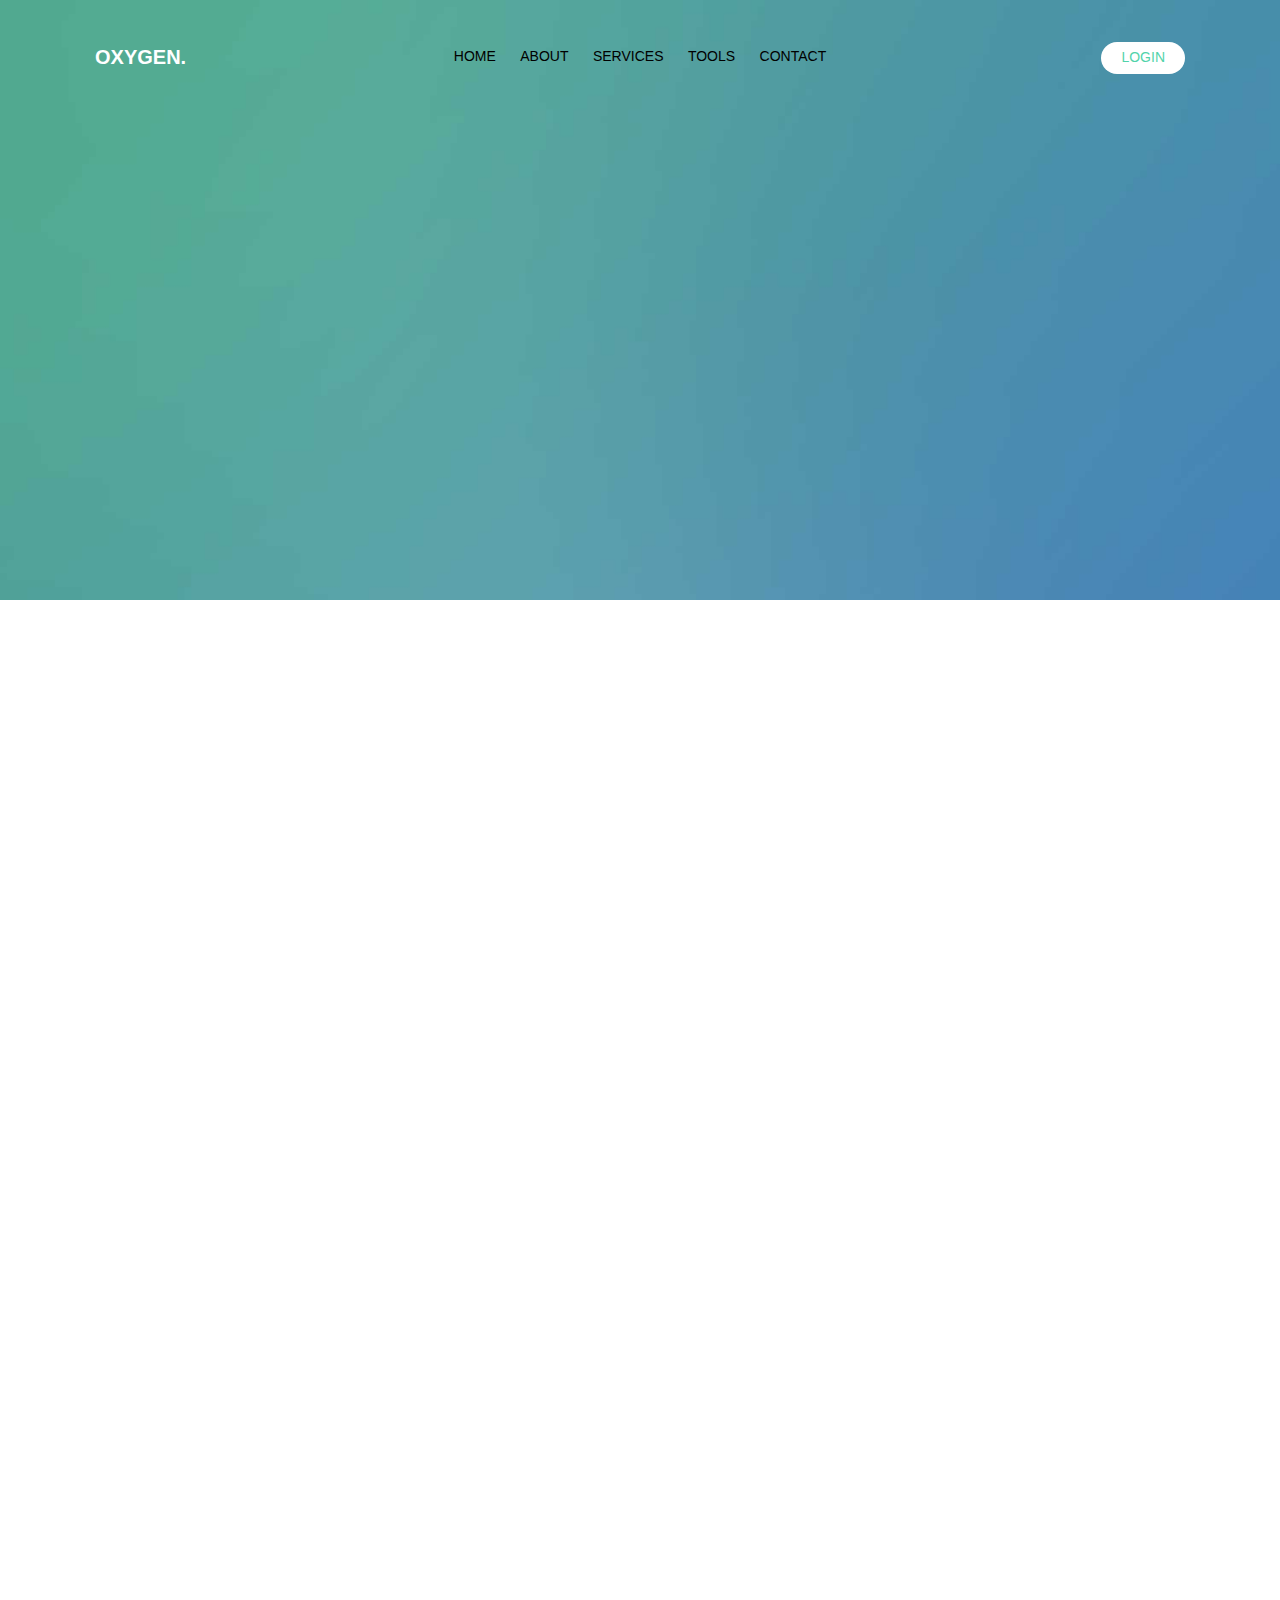
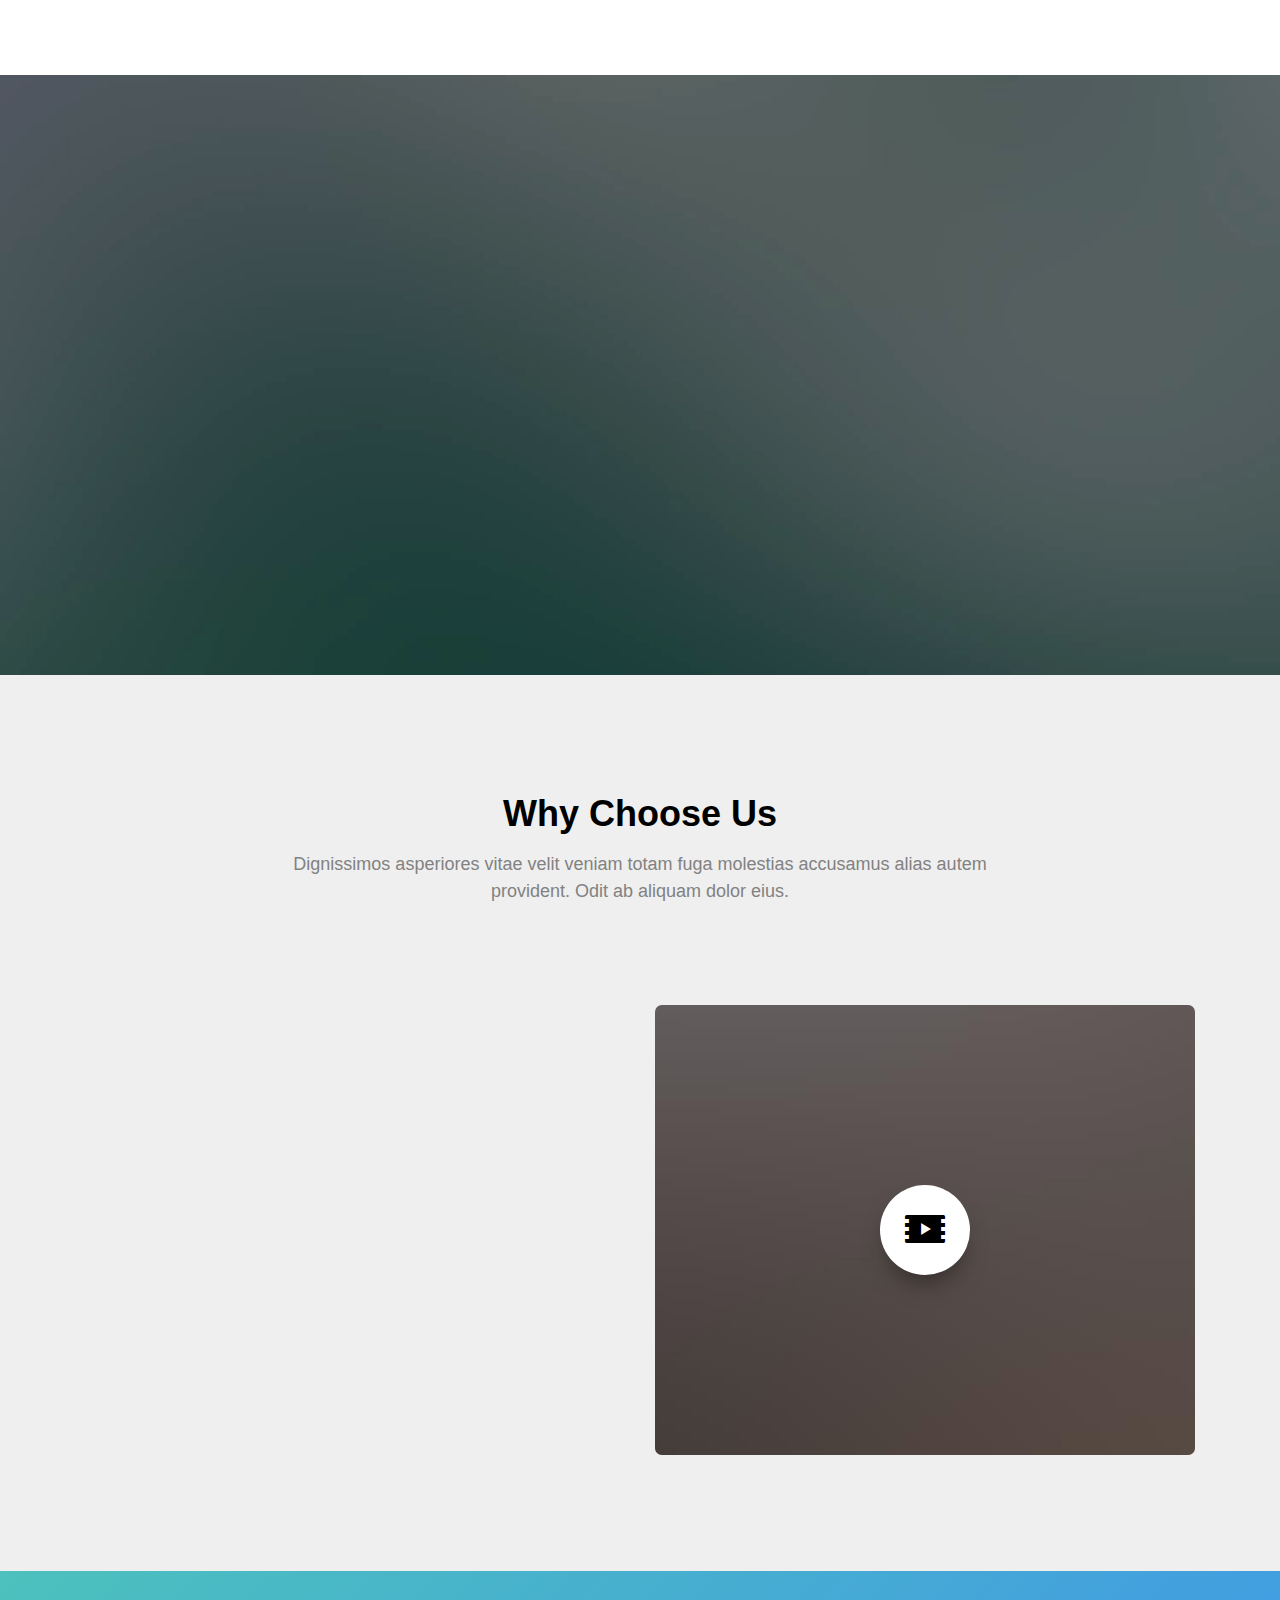
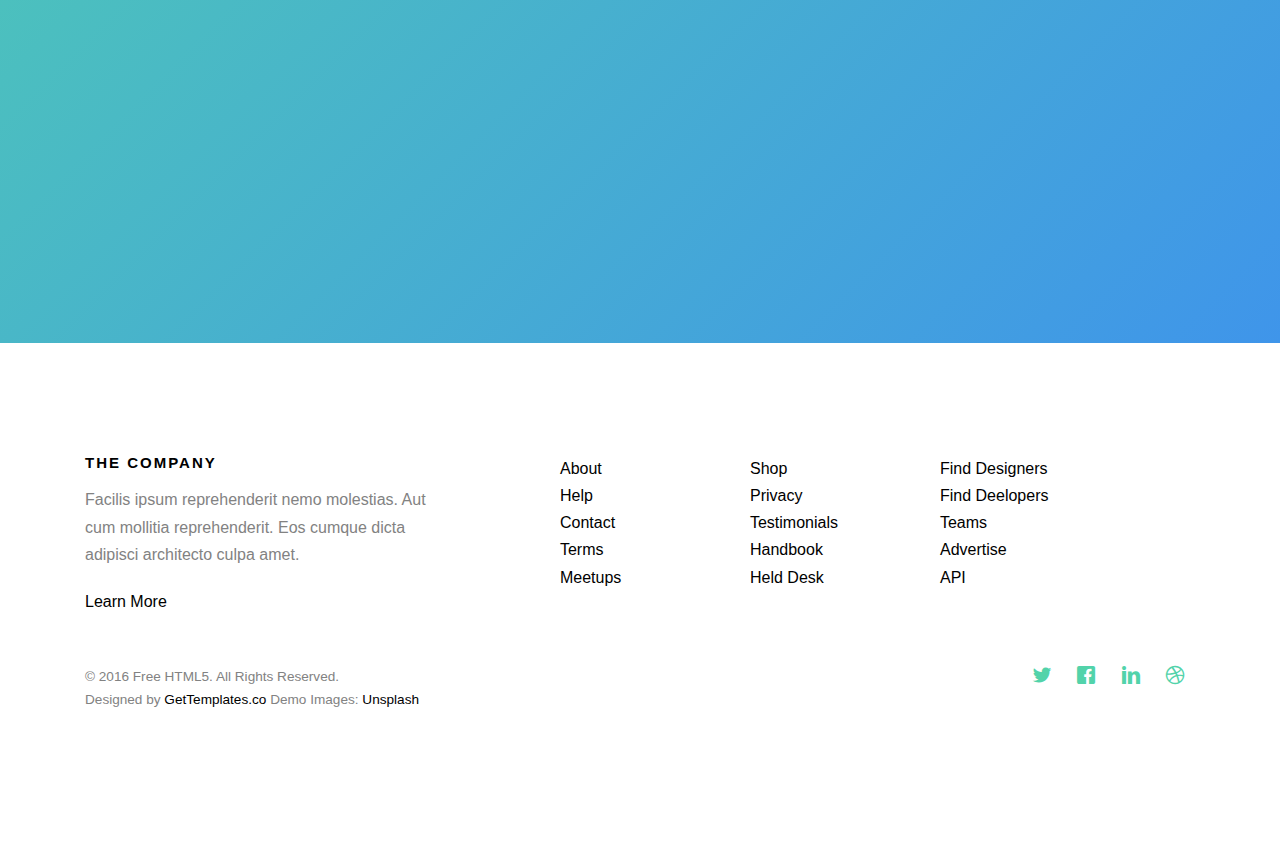
<file: oxygen/services.html>
<!DOCTYPE HTML>
<html>
	<head>
	<meta charset="utf-8">
	<meta http-equiv="X-UA-Compatible" content="IE=edge">
	<title>Oxygen &mdash; Free Website Template, Free HTML5 Template by gettemplates.co</title>
	<meta name="viewport" content="width=device-width, initial-scale=1">
	<meta name="description" content="Free HTML5 Website Template by gettemplates.co" />
	<meta name="keywords" content="free website templates, free html5, free template, free bootstrap, free website template, html5, css3, mobile first, responsive" />
	<meta name="author" content="gettemplates.co" />

	<!--
		Oxygen by gettemplates.co
		Twitter: http://twitter.com/gettemplateco
		URL: http://gettemplates.co
	-->

  	<!-- Facebook and Twitter integration -->
	<meta property="og:title" content=""/>
	<meta property="og:image" content=""/>
	<meta property="og:url" content=""/>
	<meta property="og:site_name" content=""/>
	<meta property="og:description" content=""/>
	<meta name="twitter:title" content="" />
	<meta name="twitter:image" content="" />
	<meta name="twitter:url" content="" />
	<meta name="twitter:card" content="" />

	<!-- <link href='https://fonts.googleapis.com/css?family=Work+Sans:400,300,600,400italic,700' rel='stylesheet' type='text/css'> -->
	
	<!-- Animate.css -->
	<link rel="stylesheet" href="css/animate.css">
	<!-- Icomoon Icon Fonts-->
	<link rel="stylesheet" href="css/icomoon.css">
	<!-- Bootstrap  -->
	<link rel="stylesheet" href="css/bootstrap.css">

	<!-- Magnific Popup -->
	<link rel="stylesheet" href="css/magnific-popup.css">

	<!-- Owl Carousel  -->
	<link rel="stylesheet" href="css/owl.carousel.min.css">
	<link rel="stylesheet" href="css/owl.theme.default.min.css">

	<!-- Theme style  -->
	<link rel="stylesheet" href="css/style.css">

	<!-- Modernizr JS -->
	<script src="js/modernizr-2.6.2.min.js"></script>
	<!-- FOR IE9 below -->
	<!--[if lt IE 9]>
	<script src="js/respond.min.js"></script>
	<![endif]-->

	</head>
	<body>
		
	<div class="gtco-loader"></div>
	
	<div id="page">
	<nav class="gtco-nav" role="navigation">
		<div class="gtco-container">
			<div class="row">
				<div class="col-xs-2">
					<div id="gtco-logo"><a href="index.html">Oxygen.</a></div>
				</div>
				<div class="col-xs-8 text-center menu-1">
					<ul>
						<li><a href="index.html">Home</a></li>
						<li><a href="about.html">About</a></li>
						<li class="has-dropdown active">
							<a href="services.html">Services</a>
							<ul class="dropdown">
								<li><a href="#">Web Design</a></li>
								<li><a href="#">eCommerce</a></li>
								<li><a href="#">Branding</a></li>
								<li><a href="#">API</a></li>
							</ul>
						</li>
						<li class="has-dropdown">
							<a href="#">Tools</a>
							<ul class="dropdown">
								<li><a href="#">HTML5</a></li>
								<li><a href="#">CSS3</a></li>
								<li><a href="#">Sass</a></li>
								<li><a href="#">jQuery</a></li>
							</ul>
						</li>
						<li><a href="contact.html">Contact</a></li>
					</ul>
				</div>
				<div class="col-xs-2 text-right hidden-xs menu-2">
					<ul>
						<li class="btn-cta"><a href="#"><span>Login</span></a></li>
					</ul>
				</div>
			</div>
			
		</div>
	</nav>

	<header id="gtco-header" class="gtco-cover gtco-cover-sm" role="banner" style="background-image:url(images/img_bg_1.jpg);">

		<div class="gtco-container">
			<div class="row">
				<div class="col-md-8 col-md-offset-2 text-center">
					<div class="display-t">
						<div class="display-tc animate-box" data-animate-effect="fadeIn">
							<h1>Our Services</h1>
							<h2>Free html5 templates Made by <a href="http://gettemplates.co" target="_blank">gettemplates.co</a></h2>
						</div>
					</div>
				</div>
			</div>
		</div>
	</header>
	
	<div id="gtco-features">
		<div class="gtco-container">
			<div class="row">
				<div class="col-md-4 col-sm-4 animate-box" data-animate-effect="fadeIn">
					<div class="feature-center">
						<span class="icon">
							<i class="icon-eye"></i>
						</span>
						<h3>Retina Ready</h3>
						<p>Dignissimos asperiores vitae velit veniam totam fuga molestias accusamus alias autem provident. Odit ab aliquam dolor eius.</p>
						<p><a href="#" class="btn btn-primary">Learn More</a></p>
					</div>
				</div>
				<div class="col-md-4 col-sm-4 animate-box" data-animate-effect="fadeIn">
					<div class="feature-center">
						<span class="icon">
							<i class="icon-command"></i>
						</span>
						<h3>Fully Responsive</h3>
						<p>Dignissimos asperiores vitae velit veniam totam fuga molestias accusamus alias autem provident. Odit ab aliquam dolor eius.</p>
						<p><a href="#" class="btn btn-primary">Learn More</a></p>
					</div>
				</div>
				<div class="col-md-4 col-sm-4 animate-box" data-animate-effect="fadeIn">
					<div class="feature-center">
						<span class="icon">
							<i class="icon-power"></i>
						</span>
						<h3>Web Starter</h3>
						<p>Dignissimos asperiores vitae velit veniam totam fuga molestias accusamus alias autem provident. Odit ab aliquam dolor eius.</p>
						<p><a href="#" class="btn btn-primary">Learn More</a></p>
					</div>
				</div>

				<div class="col-md-4 col-sm-4 animate-box" data-animate-effect="fadeIn">
					<div class="feature-center">
						<span class="icon">
							<i class="icon-eye"></i>
						</span>
						<h3>Retina Ready</h3>
						<p>Dignissimos asperiores vitae velit veniam totam fuga molestias accusamus alias autem provident. Odit ab aliquam dolor eius.</p>
						<p><a href="#" class="btn btn-primary">Learn More</a></p>
					</div>
				</div>
				<div class="col-md-4 col-sm-4 animate-box" data-animate-effect="fadeIn">
					<div class="feature-center">
						<span class="icon">
							<i class="icon-command"></i>
						</span>
						<h3>Fully Responsive</h3>
						<p>Dignissimos asperiores vitae velit veniam totam fuga molestias accusamus alias autem provident. Odit ab aliquam dolor eius.</p>
						<p><a href="#" class="btn btn-primary">Learn More</a></p>
					</div>
				</div>
				<div class="col-md-4 col-sm-4 animate-box" data-animate-effect="fadeIn">
					<div class="feature-center">
						<span class="icon">
							<i class="icon-power"></i>
						</span>
						<h3>Web Starter</h3>
						<p>Dignissimos asperiores vitae velit veniam totam fuga molestias accusamus alias autem provident. Odit ab aliquam dolor eius.</p>
						<p><a href="#" class="btn btn-primary">Learn More</a></p>
					</div>
				</div>

			</div>


		</div>
	</div>


	<div class="gtco-cover gtco-cover-sm" style="background-image:url(images/img_bg_3.jpg);">
		<div class="overlay"></div>
		<div class="gtco-container">
			<div class="row">
				<div class="col-md-8 col-md-offset-2 text-center">
					<div class="display-t">
						<div class="display-tc animate-box" data-animate-effect="fadeIn">
							<h1>Keep it simple</h1>
							<h2>Free html5 templates Made by <a href="http://gettemplates.co" target="_blank">gettemplates.co</a></h2>
						</div>
					</div>
				</div>
			</div>
		</div>
	</div>
	
	<div id="gtco-features-2">
		<div class="gtco-container">
			<div class="row">
				<div class="col-md-8 col-md-offset-2 text-center gtco-heading">
					<h2>Why Choose Us</h2>
					<p>Dignissimos asperiores vitae velit veniam totam fuga molestias accusamus alias autem provident. Odit ab aliquam dolor eius.</p>
				</div>
			</div>
			<div class="row">
				<div class="col-md-6">
					<div class="feature-left animate-box" data-animate-effect="fadeInLeft">
						<span class="icon">
							<i class="icon-check"></i>
						</span>
						<div class="feature-copy">
							<h3>Retina Ready</h3>
							<p>Facilis ipsum reprehenderit nemo molestias. Aut cum mollitia reprehenderit. Eos cumque dicta adipisci architecto culpa amet.</p>
						</div>
					</div>

					<div class="feature-left animate-box" data-animate-effect="fadeInLeft">
						<span class="icon">
							<i class="icon-check"></i>
						</span>
						<div class="feature-copy">
							<h3>Fully Responsive</h3>
							<p>Facilis ipsum reprehenderit nemo molestias. Aut cum mollitia reprehenderit. Eos cumque dicta adipisci architecto culpa amet.</p>
						</div>
					</div>

					<div class="feature-left animate-box" data-animate-effect="fadeInLeft">
						<span class="icon">
							<i class="icon-check"></i>
						</span>
						<div class="feature-copy">
							<h3>Ready To Use</h3>
							<p>Facilis ipsum reprehenderit nemo molestias. Aut cum mollitia reprehenderit. Eos cumque dicta adipisci architecto culpa amet.</p>
						</div>
					</div>

				</div>

				<div class="col-md-6">
					<div class="gtco-video gtco-bg" style="background-image: url(images/img_1.jpg); ">
						<a href="https://vimeo.com/channels/staffpicks/93951774" class="popup-vimeo"><i class="icon-video2"></i></a>
						<div class="overlay"></div>
					</div>
				</div>
			</div>
		</div>
	</div>


	<div id="gtco-started">
		<div class="gtco-container">
			<div class="row animate-box">
				<div class="col-md-8 col-md-offset-2 text-center gtco-heading">
					<h2>Get Started</h2>
				</div>
			</div>
			<div class="row animate-box">
				<div class="col-md-12">
					<form class="form-inline">
						<div class="col-md-4 col-sm-4">
							<div class="form-group">
								<label for="email" class="sr-only">Email</label>
								<input type="email" class="form-control" id="email" placeholder="Email">
							</div>
						</div>
						<div class="col-md-4 col-sm-4">
							<div class="form-group">
								<label for="password" class="sr-only">Password</label>
								<input type="password" class="form-control" id="password" placeholder="Password">
							</div>
						</div>
						<div class="col-md-4 col-sm-4">
							<button type="submit" class="btn btn-default btn-block">Sign Up</button>
						</div>
					</form>
				</div>
			</div>
		</div>
	</div>

	<footer id="gtco-footer" role="contentinfo">
		<div class="gtco-container">
			<div class="row">
				<div class="col-md-4 gtco-widget">
					<h3>The Company</h3>
					<p>Facilis ipsum reprehenderit nemo molestias. Aut cum mollitia reprehenderit. Eos cumque dicta adipisci architecto culpa amet.</p>
					<p><a href="#">Learn More</a></p>
				</div>
				<div class="col-md-2 col-md-push-1">
					<ul class="gtco-footer-links">
						<li><a href="#">About</a></li>
						<li><a href="#">Help</a></li>
						<li><a href="#">Contact</a></li>
						<li><a href="#">Terms</a></li>
						<li><a href="#">Meetups</a></li>
					</ul>
				</div>

				<div class="col-md-2 col-md-push-1">
					<ul class="gtco-footer-links">
						<li><a href="#">Shop</a></li>
						<li><a href="#">Privacy</a></li>
						<li><a href="#">Testimonials</a></li>
						<li><a href="#">Handbook</a></li>
						<li><a href="#">Held Desk</a></li>
					</ul>
				</div>

				<div class="col-md-2 col-md-push-1">
					<ul class="gtco-footer-links">
						<li><a href="#">Find Designers</a></li>
						<li><a href="#">Find Deelopers</a></li>
						<li><a href="#">Teams</a></li>
						<li><a href="#">Advertise</a></li>
						<li><a href="#">API</a></li>
					</ul>
				</div>
			</div>

			<div class="row copyright">
				<div class="col-md-12">
					<p class="pull-left">
						<small class="block">&copy; 2016 Free HTML5. All Rights Reserved.</small> 
						<small class="block">Designed by <a href="http://gettemplates.co/" target="_blank">GetTemplates.co</a> Demo Images: <a href="http://unsplash.co/" target="_blank">Unsplash</a></small>
					</p>
					<p class="pull-right">
						<ul class="gtco-social-icons pull-right">
							<li><a href="#"><i class="icon-twitter"></i></a></li>
							<li><a href="#"><i class="icon-facebook"></i></a></li>
							<li><a href="#"><i class="icon-linkedin"></i></a></li>
							<li><a href="#"><i class="icon-dribbble"></i></a></li>
						</ul>
					</p>
				</div>
			</div>

		</div>
	</footer>
	</div>

	<div class="gototop js-top">
		<a href="#" class="js-gotop"><i class="icon-arrow-up"></i></a>
	</div>
	
	<!-- jQuery -->
	<script src="js/jquery.min.js"></script>
	<!-- jQuery Easing -->
	<script src="js/jquery.easing.1.3.js"></script>
	<!-- Bootstrap -->
	<script src="js/bootstrap.min.js"></script>
	<!-- Waypoints -->
	<script src="js/jquery.waypoints.min.js"></script>
	<!-- Carousel -->
	<script src="js/owl.carousel.min.js"></script>
	<!-- countTo -->
	<script src="js/jquery.countTo.js"></script>
	<!-- Magnific Popup -->
	<script src="js/jquery.magnific-popup.min.js"></script>
	<script src="js/magnific-popup-options.js"></script>
	<!-- Main -->
	<script src="js/main.js"></script>

	</body>
</html>
</file>
<file: oxygen/css/icomoon.css>
@font-face {
  font-family: 'icomoon';
  src:  url('../fonts/icomoon/icomoon.eot?6iuir');
  src:  url('../fonts/icomoon/icomoon.eot?6iuir#iefix') format('embedded-opentype'),
    url('../fonts/icomoon/icomoon.ttf?6iuir') format('truetype'),
    url('../fonts/icomoon/icomoon.woff?6iuir') format('woff'),
    url('../fonts/icomoon/icomoon.svg?6iuir#icomoon') format('svg');
  font-weight: normal;
  font-style: normal;
}

[class^="icon-"], [class*=" icon-"] {
  /* use !important to prevent issues with browser extensions that change fonts */
  font-family: 'icomoon' !important;
  speak: none;
  font-style: normal;
  font-weight: normal;
  font-variant: normal;
  text-transform: none;
  line-height: 1;

  /* Better Font Rendering =========== */
  -webkit-font-smoothing: antialiased;
  -moz-osx-font-smoothing: grayscale;
}

.icon-eye:before {
  content: "\e000";
}
.icon-paper-clip:before {
  content: "\e001";
}
.icon-mail:before {
  content: "\e002";
}
.icon-toggle:before {
  content: "\e003";
}
.icon-layout:before {
  content: "\e004";
}
.icon-link:before {
  content: "\e005";
}
.icon-bell:before {
  content: "\e006";
}
.icon-lock:before {
  content: "\e007";
}
.icon-unlock:before {
  content: "\e008";
}
.icon-ribbon:before {
  content: "\e009";
}
.icon-image:before {
  content: "\e010";
}
.icon-signal:before {
  content: "\e011";
}
.icon-target:before {
  content: "\e012";
}
.icon-clipboard:before {
  content: "\e013";
}
.icon-clock:before {
  content: "\e014";
}
.icon-watch:before {
  content: "\e015";
}
.icon-air-play:before {
  content: "\e016";
}
.icon-camera:before {
  content: "\e017";
}
.icon-video:before {
  content: "\e018";
}
.icon-disc:before {
  content: "\e019";
}
.icon-printer:before {
  content: "\e020";
}
.icon-monitor:before {
  content: "\e021";
}
.icon-server:before {
  content: "\e022";
}
.icon-cog:before {
  content: "\e023";
}
.icon-heart:before {
  content: "\e024";
}
.icon-paragraph:before {
  content: "\e025";
}
.icon-align-justify:before {
  content: "\e026";
}
.icon-align-left:before {
  content: "\e027";
}
.icon-align-center:before {
  content: "\e028";
}
.icon-align-right:before {
  content: "\e029";
}
.icon-book:before {
  content: "\e030";
}
.icon-layers:before {
  content: "\e031";
}
.icon-stack:before {
  content: "\e032";
}
.icon-stack-2:before {
  content: "\e033";
}
.icon-paper:before {
  content: "\e034";
}
.icon-paper-stack:before {
  content: "\e035";
}
.icon-search:before {
  content: "\e036";
}
.icon-zoom-in:before {
  content: "\e037";
}
.icon-zoom-out:before {
  content: "\e038";
}
.icon-reply:before {
  content: "\e039";
}
.icon-circle-plus:before {
  content: "\e040";
}
.icon-circle-minus:before {
  content: "\e041";
}
.icon-circle-check:before {
  content: "\e042";
}
.icon-circle-cross:before {
  content: "\e043";
}
.icon-square-plus:before {
  content: "\e044";
}
.icon-square-minus:before {
  content: "\e045";
}
.icon-square-check:before {
  content: "\e046";
}
.icon-square-cross:before {
  content: "\e047";
}
.icon-microphone:before {
  content: "\e048";
}
.icon-record:before {
  content: "\e049";
}
.icon-skip-back:before {
  content: "\e050";
}
.icon-rewind:before {
  content: "\e051";
}
.icon-play:before {
  content: "\e052";
}
.icon-pause:before {
  content: "\e053";
}
.icon-stop:before {
  content: "\e054";
}
.icon-fast-forward:before {
  content: "\e055";
}
.icon-skip-forward:before {
  content: "\e056";
}
.icon-shuffle:before {
  content: "\e057";
}
.icon-repeat:before {
  content: "\e058";
}
.icon-folder:before {
  content: "\e059";
}
.icon-umbrella:before {
  content: "\e060";
}
.icon-moon:before {
  content: "\e061";
}
.icon-thermometer:before {
  content: "\e062";
}
.icon-drop:before {
  content: "\e063";
}
.icon-sun:before {
  content: "\e064";
}
.icon-cloud:before {
  content: "\e065";
}
.icon-cloud-upload:before {
  content: "\e066";
}
.icon-cloud-download:before {
  content: "\e067";
}
.icon-upload:before {
  content: "\e068";
}
.icon-download:before {
  content: "\e069";
}
.icon-location:before {
  content: "\e070";
}
.icon-location-2:before {
  content: "\e071";
}
.icon-map:before {
  content: "\e072";
}
.icon-battery:before {
  content: "\e073";
}
.icon-head:before {
  content: "\e074";
}
.icon-briefcase:before {
  content: "\e075";
}
.icon-speech-bubble:before {
  content: "\e076";
}
.icon-anchor:before {
  content: "\e077";
}
.icon-globe:before {
  content: "\e078";
}
.icon-box:before {
  content: "\e079";
}
.icon-reload:before {
  content: "\e080";
}
.icon-share:before {
  content: "\e081";
}
.icon-marquee:before {
  content: "\e082";
}
.icon-marquee-plus:before {
  content: "\e083";
}
.icon-marquee-minus:before {
  content: "\e084";
}
.icon-tag:before {
  content: "\e085";
}
.icon-power:before {
  content: "\e086";
}
.icon-command:before {
  content: "\e087";
}
.icon-alt:before {
  content: "\e088";
}
.icon-esc:before {
  content: "\e089";
}
.icon-bar-graph:before {
  content: "\e090";
}
.icon-bar-graph-2:before {
  content: "\e091";
}
.icon-pie-graph:before {
  content: "\e092";
}
.icon-star:before {
  content: "\e093";
}
.icon-arrow-left:before {
  content: "\e094";
}
.icon-arrow-right:before {
  content: "\e095";
}
.icon-arrow-up:before {
  content: "\e096";
}
.icon-arrow-down:before {
  content: "\e097";
}
.icon-volume:before {
  content: "\e098";
}
.icon-mute:before {
  content: "\e099";
}
.icon-content-right:before {
  content: "\e100";
}
.icon-content-left:before {
  content: "\e101";
}
.icon-grid:before {
  content: "\e102";
}
.icon-grid-2:before {
  content: "\e103";
}
.icon-columns:before {
  content: "\e104";
}
.icon-loader:before {
  content: "\e105";
}
.icon-bag:before {
  content: "\e106";
}
.icon-ban:before {
  content: "\e107";
}
.icon-flag:before {
  content: "\e108";
}
.icon-trash:before {
  content: "\e109";
}
.icon-expand:before {
  content: "\e110";
}
.icon-contract:before {
  content: "\e111";
}
.icon-maximize:before {
  content: "\e112";
}
.icon-minimize:before {
  content: "\e113";
}
.icon-plus:before {
  content: "\e114";
}
.icon-minus:before {
  content: "\e115";
}
.icon-check:before {
  content: "\e116";
}
.icon-cross:before {
  content: "\e117";
}
.icon-move:before {
  content: "\e118";
}
.icon-delete:before {
  content: "\e119";
}
.icon-menu:before {
  content: "\e120";
}
.icon-archive:before {
  content: "\e121";
}
.icon-inbox:before {
  content: "\e122";
}
.icon-outbox:before {
  content: "\e123";
}
.icon-file:before {
  content: "\e124";
}
.icon-file-add:before {
  content: "\e125";
}
.icon-file-subtract:before {
  content: "\e126";
}
.icon-help:before {
  content: "\e127";
}
.icon-open:before {
  content: "\e128";
}
.icon-ellipsis:before {
  content: "\e129";
}
.icon-add-to-list:before {
  content: "\e900";
}
.icon-classic-computer:before {
  content: "\e901";
}
.icon-controller-fast-backward:before {
  content: "\e902";
}
.icon-creative-commons-attribution:before {
  content: "\e903";
}
.icon-creative-commons-noderivs:before {
  content: "\e904";
}
.icon-creative-commons-noncommercial-eu:before {
  content: "\e905";
}
.icon-creative-commons-noncommercial-us:before {
  content: "\e906";
}
.icon-creative-commons-public-domain:before {
  content: "\e907";
}
.icon-creative-commons-remix:before {
  content: "\e908";
}
.icon-creative-commons-share:before {
  content: "\e909";
}
.icon-creative-commons-sharealike:before {
  content: "\e90a";
}
.icon-creative-commons:before {
  content: "\e90b";
}
.icon-document-landscape:before {
  content: "\e90c";
}
.icon-remove-user:before {
  content: "\e90d";
}
.icon-warning:before {
  content: "\e90e";
}
.icon-arrow-bold-down:before {
  content: "\e90f";
}
.icon-arrow-bold-left:before {
  content: "\e910";
}
.icon-arrow-bold-right:before {
  content: "\e911";
}
.icon-arrow-bold-up:before {
  content: "\e912";
}
.icon-arrow-down2:before {
  content: "\e913";
}
.icon-arrow-left2:before {
  content: "\e914";
}
.icon-arrow-long-down:before {
  content: "\e915";
}
.icon-arrow-long-left:before {
  content: "\e916";
}
.icon-arrow-long-right:before {
  content: "\e917";
}
.icon-arrow-long-up:before {
  content: "\e918";
}
.icon-arrow-right2:before {
  content: "\e919";
}
.icon-arrow-up2:before {
  content: "\e91a";
}
.icon-arrow-with-circle-down:before {
  content: "\e91b";
}
.icon-arrow-with-circle-left:before {
  content: "\e91c";
}
.icon-arrow-with-circle-right:before {
  content: "\e91d";
}
.icon-arrow-with-circle-up:before {
  content: "\e91e";
}
.icon-bookmark:before {
  content: "\e91f";
}
.icon-bookmarks:before {
  content: "\e920";
}
.icon-chevron-down:before {
  content: "\e921";
}
.icon-chevron-left:before {
  content: "\e922";
}
.icon-chevron-right:before {
  content: "\e923";
}
.icon-chevron-small-down:before {
  content: "\e924";
}
.icon-chevron-small-left:before {
  content: "\e925";
}
.icon-chevron-small-right:before {
  content: "\e926";
}
.icon-chevron-small-up:before {
  content: "\e927";
}
.icon-chevron-thin-down:before {
  content: "\e928";
}
.icon-chevron-thin-left:before {
  content: "\e929";
}
.icon-chevron-thin-right:before {
  content: "\e92a";
}
.icon-chevron-thin-up:before {
  content: "\e92b";
}
.icon-chevron-up:before {
  content: "\e92c";
}
.icon-chevron-with-circle-down:before {
  content: "\e92d";
}
.icon-chevron-with-circle-left:before {
  content: "\e92e";
}
.icon-chevron-with-circle-right:before {
  content: "\e92f";
}
.icon-chevron-with-circle-up:before {
  content: "\e930";
}
.icon-cloud2:before {
  content: "\e931";
}
.icon-controller-fast-forward:before {
  content: "\e932";
}
.icon-controller-jump-to-start:before {
  content: "\e933";
}
.icon-controller-next:before {
  content: "\e934";
}
.icon-controller-paus:before {
  content: "\e935";
}
.icon-controller-play:before {
  content: "\e936";
}
.icon-controller-record:before {
  content: "\e937";
}
.icon-controller-stop:before {
  content: "\e938";
}
.icon-controller-volume:before {
  content: "\e939";
}
.icon-dot-single:before {
  content: "\e93a";
}
.icon-dots-three-horizontal:before {
  content: "\e93b";
}
.icon-dots-three-vertical:before {
  content: "\e93c";
}
.icon-dots-two-horizontal:before {
  content: "\e93d";
}
.icon-dots-two-vertical:before {
  content: "\e93e";
}
.icon-download2:before {
  content: "\e93f";
}
.icon-emoji-flirt:before {
  content: "\e940";
}
.icon-flow-branch:before {
  content: "\e941";
}
.icon-flow-cascade:before {
  content: "\e942";
}
.icon-flow-line:before {
  content: "\e943";
}
.icon-flow-parallel:before {
  content: "\e944";
}
.icon-flow-tree:before {
  content: "\e945";
}
.icon-install:before {
  content: "\e946";
}
.icon-layers2:before {
  content: "\e947";
}
.icon-open-book:before {
  content: "\e948";
}
.icon-resize-100:before {
  content: "\e949";
}
.icon-resize-full-screen:before {
  content: "\e94a";
}
.icon-save:before {
  content: "\e94b";
}
.icon-select-arrows:before {
  content: "\e94c";
}
.icon-sound-mute:before {
  content: "\e94d";
}
.icon-sound:before {
  content: "\e94e";
}
.icon-trash2:before {
  content: "\e94f";
}
.icon-triangle-down:before {
  content: "\e950";
}
.icon-triangle-left:before {
  content: "\e951";
}
.icon-triangle-right:before {
  content: "\e952";
}
.icon-triangle-up:before {
  content: "\e953";
}
.icon-uninstall:before {
  content: "\e954";
}
.icon-upload-to-cloud:before {
  content: "\e955";
}
.icon-upload2:before {
  content: "\e956";
}
.icon-add-user:before {
  content: "\e957";
}
.icon-address:before {
  content: "\e958";
}
.icon-adjust:before {
  content: "\e959";
}
.icon-air:before {
  content: "\e95a";
}
.icon-aircraft-landing:before {
  content: "\e95b";
}
.icon-aircraft-take-off:before {
  content: "\e95c";
}
.icon-aircraft:before {
  content: "\e95d";
}
.icon-align-bottom:before {
  content: "\e95e";
}
.icon-align-horizontal-middle:before {
  content: "\e95f";
}
.icon-align-left2:before {
  content: "\e960";
}
.icon-align-right2:before {
  content: "\e961";
}
.icon-align-top:before {
  content: "\e962";
}
.icon-align-vertical-middle:before {
  content: "\e963";
}
.icon-archive2:before {
  content: "\e964";
}
.icon-area-graph:before {
  content: "\e965";
}
.icon-attachment:before {
  content: "\e966";
}
.icon-awareness-ribbon:before {
  content: "\e967";
}
.icon-back-in-time:before {
  content: "\e968";
}
.icon-back:before {
  content: "\e969";
}
.icon-bar-graph2:before {
  content: "\e96a";
}
.icon-battery2:before {
  content: "\e96b";
}
.icon-beamed-note:before {
  content: "\e96c";
}
.icon-bell2:before {
  content: "\e96d";
}
.icon-blackboard:before {
  content: "\e96e";
}
.icon-block:before {
  content: "\e96f";
}
.icon-book2:before {
  content: "\e970";
}
.icon-bowl:before {
  content: "\e971";
}
.icon-box2:before {
  content: "\e972";
}
.icon-briefcase2:before {
  content: "\e973";
}
.icon-browser:before {
  content: "\e974";
}
.icon-brush:before {
  content: "\e975";
}
.icon-bucket:before {
  content: "\e976";
}
.icon-cake:before {
  content: "\e977";
}
.icon-calculator:before {
  content: "\e978";
}
.icon-calendar:before {
  content: "\e979";
}
.icon-camera2:before {
  content: "\e97a";
}
.icon-ccw:before {
  content: "\e97b";
}
.icon-chat:before {
  content: "\e97c";
}
.icon-check2:before {
  content: "\e97d";
}
.icon-circle-with-cross:before {
  content: "\e97e";
}
.icon-circle-with-minus:before {
  content: "\e97f";
}
.icon-circle-with-plus:before {
  content: "\e980";
}
.icon-circle:before {
  content: "\e981";
}
.icon-circular-graph:before {
  content: "\e982";
}
.icon-clapperboard:before {
  content: "\e983";
}
.icon-clipboard2:before {
  content: "\e984";
}
.icon-clock2:before {
  content: "\e985";
}
.icon-code:before {
  content: "\e986";
}
.icon-cog2:before {
  content: "\e987";
}
.icon-colours:before {
  content: "\e988";
}
.icon-compass:before {
  content: "\e989";
}
.icon-copy:before {
  content: "\e98a";
}
.icon-credit-card:before {
  content: "\e98b";
}
.icon-credit:before {
  content: "\e98c";
}
.icon-cross2:before {
  content: "\e98d";
}
.icon-cup:before {
  content: "\e98e";
}
.icon-cw:before {
  content: "\e98f";
}
.icon-cycle:before {
  content: "\e990";
}
.icon-database:before {
  content: "\e991";
}
.icon-dial-pad:before {
  content: "\e992";
}
.icon-direction:before {
  content: "\e993";
}
.icon-document:before {
  content: "\e994";
}
.icon-documents:before {
  content: "\e995";
}
.icon-drink:before {
  content: "\e996";
}
.icon-drive:before {
  content: "\e997";
}
.icon-drop2:before {
  content: "\e998";
}
.icon-edit:before {
  content: "\e999";
}
.icon-email:before {
  content: "\e99a";
}
.icon-emoji-happy:before {
  content: "\e99b";
}
.icon-emoji-neutral:before {
  content: "\e99c";
}
.icon-emoji-sad:before {
  content: "\e99d";
}
.icon-erase:before {
  content: "\e99e";
}
.icon-eraser:before {
  content: "\e99f";
}
.icon-export:before {
  content: "\e9a0";
}
.icon-eye2:before {
  content: "\e9a1";
}
.icon-feather:before {
  content: "\e9a2";
}
.icon-flag2:before {
  content: "\e9a3";
}
.icon-flash:before {
  content: "\e9a4";
}
.icon-flashlight:before {
  content: "\e9a5";
}
.icon-flat-brush:before {
  content: "\e9a6";
}
.icon-folder-images:before {
  content: "\e9a7";
}
.icon-folder-music:before {
  content: "\e9a8";
}
.icon-folder-video:before {
  content: "\e9a9";
}
.icon-folder2:before {
  content: "\e9aa";
}
.icon-forward:before {
  content: "\e9ab";
}
.icon-funnel:before {
  content: "\e9ac";
}
.icon-game-controller:before {
  content: "\e9ad";
}
.icon-gauge:before {
  content: "\e9ae";
}
.icon-globe2:before {
  content: "\e9af";
}
.icon-graduation-cap:before {
  content: "\e9b0";
}
.icon-grid2:before {
  content: "\e9b1";
}
.icon-hair-cross:before {
  content: "\e9b2";
}
.icon-hand:before {
  content: "\e9b3";
}
.icon-heart-outlined:before {
  content: "\e9b4";
}
.icon-heart2:before {
  content: "\e9b5";
}
.icon-help-with-circle:before {
  content: "\e9b6";
}
.icon-help2:before {
  content: "\e9b7";
}
.icon-home:before {
  content: "\e9b8";
}
.icon-hour-glass:before {
  content: "\e9b9";
}
.icon-image-inverted:before {
  content: "\e9ba";
}
.icon-image2:before {
  content: "\e9bb";
}
.icon-images:before {
  content: "\e9bc";
}
.icon-inbox2:before {
  content: "\e9bd";
}
.icon-infinity:before {
  content: "\e9be";
}
.icon-info-with-circle:before {
  content: "\e9bf";
}
.icon-info:before {
  content: "\e9c0";
}
.icon-key:before {
  content: "\e9c1";
}
.icon-keyboard:before {
  content: "\e9c2";
}
.icon-lab-flask:before {
  content: "\e9c3";
}
.icon-landline:before {
  content: "\e9c4";
}
.icon-language:before {
  content: "\e9c5";
}
.icon-laptop:before {
  content: "\e9c6";
}
.icon-leaf:before {
  content: "\e9c7";
}
.icon-level-down:before {
  content: "\e9c8";
}
.icon-level-up:before {
  content: "\e9c9";
}
.icon-lifebuoy:before {
  content: "\e9ca";
}
.icon-light-bulb:before {
  content: "\e9cb";
}
.icon-light-down:before {
  content: "\e9cc";
}
.icon-light-up:before {
  content: "\e9cd";
}
.icon-line-graph:before {
  content: "\e9ce";
}
.icon-link2:before {
  content: "\e9cf";
}
.icon-list:before {
  content: "\e9d0";
}
.icon-location-pin:before {
  content: "\e9d1";
}
.icon-location2:before {
  content: "\e9d2";
}
.icon-lock-open:before {
  content: "\e9d3";
}
.icon-lock2:before {
  content: "\e9d4";
}
.icon-log-out:before {
  content: "\e9d5";
}
.icon-login:before {
  content: "\e9d6";
}
.icon-loop:before {
  content: "\e9d7";
}
.icon-magnet:before {
  content: "\e9d8";
}
.icon-magnifying-glass:before {
  content: "\e9d9";
}
.icon-mail2:before {
  content: "\e9da";
}
.icon-man:before {
  content: "\e9db";
}
.icon-map2:before {
  content: "\e9dc";
}
.icon-mask:before {
  content: "\e9dd";
}
.icon-medal:before {
  content: "\e9de";
}
.icon-megaphone:before {
  content: "\e9df";
}
.icon-menu2:before {
  content: "\e9e0";
}
.icon-message:before {
  content: "\e9e1";
}
.icon-mic:before {
  content: "\e9e2";
}
.icon-minus2:before {
  content: "\e9e3";
}
.icon-mobile:before {
  content: "\e9e4";
}
.icon-modern-mic:before {
  content: "\e9e5";
}
.icon-moon2:before {
  content: "\e9e6";
}
.icon-mouse:before {
  content: "\e9e7";
}
.icon-music:before {
  content: "\e9e8";
}
.icon-network:before {
  content: "\e9e9";
}
.icon-new-message:before {
  content: "\e9ea";
}
.icon-new:before {
  content: "\e9eb";
}
.icon-news:before {
  content: "\e9ec";
}
.icon-note:before {
  content: "\e9ed";
}
.icon-notification:before {
  content: "\e9ee";
}
.icon-old-mobile:before {
  content: "\e9ef";
}
.icon-old-phone:before {
  content: "\e9f0";
}
.icon-palette:before {
  content: "\e9f1";
}
.icon-paper-plane:before {
  content: "\e9f2";
}
.icon-pencil:before {
  content: "\e9f3";
}
.icon-phone:before {
  content: "\e9f4";
}
.icon-pie-chart:before {
  content: "\e9f5";
}
.icon-pin:before {
  content: "\e9f6";
}
.icon-plus2:before {
  content: "\e9f7";
}
.icon-popup:before {
  content: "\e9f8";
}
.icon-power-plug:before {
  content: "\e9f9";
}
.icon-price-ribbon:before {
  content: "\e9fa";
}
.icon-price-tag:before {
  content: "\e9fb";
}
.icon-print:before {
  content: "\e9fc";
}
.icon-progress-empty:before {
  content: "\e9fd";
}
.icon-progress-full:before {
  content: "\e9fe";
}
.icon-progress-one:before {
  content: "\e9ff";
}
.icon-progress-two:before {
  content: "\ea00";
}
.icon-publish:before {
  content: "\ea01";
}
.icon-quote:before {
  content: "\ea02";
}
.icon-radio:before {
  content: "\ea03";
}
.icon-reply-all:before {
  content: "\ea04";
}
.icon-reply2:before {
  content: "\ea05";
}
.icon-retweet:before {
  content: "\ea06";
}
.icon-rocket:before {
  content: "\ea07";
}
.icon-round-brush:before {
  content: "\ea08";
}
.icon-rss:before {
  content: "\ea09";
}
.icon-ruler:before {
  content: "\ea0a";
}
.icon-scissors:before {
  content: "\ea0b";
}
.icon-share-alternitive:before {
  content: "\ea0c";
}
.icon-share2:before {
  content: "\ea0d";
}
.icon-shareable:before {
  content: "\ea0e";
}
.icon-shield:before {
  content: "\ea0f";
}
.icon-shop:before {
  content: "\ea10";
}
.icon-shopping-bag:before {
  content: "\ea11";
}
.icon-shopping-basket:before {
  content: "\ea12";
}
.icon-shopping-cart:before {
  content: "\ea13";
}
.icon-shuffle2:before {
  content: "\ea14";
}
.icon-signal2:before {
  content: "\ea15";
}
.icon-sound-mix:before {
  content: "\ea16";
}
.icon-sports-club:before {
  content: "\ea17";
}
.icon-spreadsheet:before {
  content: "\ea18";
}
.icon-squared-cross:before {
  content: "\ea19";
}
.icon-squared-minus:before {
  content: "\ea1a";
}
.icon-squared-plus:before {
  content: "\ea1b";
}
.icon-star-outlined:before {
  content: "\ea1c";
}
.icon-star2:before {
  content: "\ea1d";
}
.icon-stopwatch:before {
  content: "\ea1e";
}
.icon-suitcase:before {
  content: "\ea1f";
}
.icon-swap:before {
  content: "\ea20";
}
.icon-sweden:before {
  content: "\ea21";
}
.icon-switch:before {
  content: "\ea22";
}
.icon-tablet:before {
  content: "\ea23";
}
.icon-tag2:before {
  content: "\ea24";
}
.icon-text-document-inverted:before {
  content: "\ea25";
}
.icon-text-document:before {
  content: "\ea26";
}
.icon-text:before {
  content: "\ea27";
}
.icon-thermometer2:before {
  content: "\ea28";
}
.icon-thumbs-down:before {
  content: "\ea29";
}
.icon-thumbs-up:before {
  content: "\ea2a";
}
.icon-thunder-cloud:before {
  content: "\ea2b";
}
.icon-ticket:before {
  content: "\ea2c";
}
.icon-time-slot:before {
  content: "\ea2d";
}
.icon-tools:before {
  content: "\ea2e";
}
.icon-traffic-cone:before {
  content: "\ea2f";
}
.icon-tree:before {
  content: "\ea30";
}
.icon-trophy:before {
  content: "\ea31";
}
.icon-tv:before {
  content: "\ea32";
}
.icon-typing:before {
  content: "\ea33";
}
.icon-unread:before {
  content: "\ea34";
}
.icon-untag:before {
  content: "\ea35";
}
.icon-user:before {
  content: "\ea36";
}
.icon-users:before {
  content: "\ea37";
}
.icon-v-card:before {
  content: "\ea38";
}
.icon-video2:before {
  content: "\ea39";
}
.icon-vinyl:before {
  content: "\ea3a";
}
.icon-voicemail:before {
  content: "\ea3b";
}
.icon-wallet:before {
  content: "\ea3c";
}
.icon-water:before {
  content: "\ea3d";
}
.icon-px-with-circle:before {
  content: "\ea3e";
}
.icon-px:before {
  content: "\ea3f";
}
.icon-basecamp:before {
  content: "\ea40";
}
.icon-behance:before {
  content: "\ea41";
}
.icon-creative-cloud:before {
  content: "\ea42";
}
.icon-dropbox:before {
  content: "\ea43";
}
.icon-evernote:before {
  content: "\ea44";
}
.icon-flattr:before {
  content: "\ea45";
}
.icon-foursquare:before {
  content: "\ea46";
}
.icon-google-drive:before {
  content: "\ea47";
}
.icon-google-hangouts:before {
  content: "\ea48";
}
.icon-grooveshark:before {
  content: "\ea49";
}
.icon-icloud:before {
  content: "\ea4a";
}
.icon-mixi:before {
  content: "\ea4b";
}
.icon-onedrive:before {
  content: "\ea4c";
}
.icon-paypal:before {
  content: "\ea4d";
}
.icon-picasa:before {
  content: "\ea4e";
}
.icon-qq:before {
  content: "\ea4f";
}
.icon-rdio-with-circle:before {
  content: "\ea50";
}
.icon-renren:before {
  content: "\ea51";
}
.icon-scribd:before {
  content: "\ea52";
}
.icon-sina-weibo:before {
  content: "\ea53";
}
.icon-skype-with-circle:before {
  content: "\ea54";
}
.icon-skype:before {
  content: "\ea55";
}
.icon-slideshare:before {
  content: "\ea56";
}
.icon-smashing:before {
  content: "\ea57";
}
.icon-soundcloud:before {
  content: "\ea58";
}
.icon-spotify-with-circle:before {
  content: "\ea59";
}
.icon-spotify:before {
  content: "\ea5a";
}
.icon-swarm:before {
  content: "\ea5b";
}
.icon-vine-with-circle:before {
  content: "\ea5c";
}
.icon-vine:before {
  content: "\ea5d";
}
.icon-vk-alternitive:before {
  content: "\ea5e";
}
.icon-vk-with-circle:before {
  content: "\ea5f";
}
.icon-vk:before {
  content: "\ea60";
}
.icon-xing-with-circle:before {
  content: "\ea61";
}
.icon-xing:before {
  content: "\ea62";
}
.icon-yelp:before {
  content: "\ea63";
}
.icon-dribbble-with-circle:before {
  content: "\ea64";
}
.icon-dribbble:before {
  content: "\ea65";
}
.icon-facebook-with-circle:before {
  content: "\ea66";
}
.icon-facebook:before {
  content: "\ea67";
}
.icon-flickr-with-circle:before {
  content: "\ea68";
}
.icon-flickr:before {
  content: "\ea69";
}
.icon-github-with-circle:before {
  content: "\ea6a";
}
.icon-github:before {
  content: "\ea6b";
}
.icon-google-with-circle:before {
  content: "\ea6c";
}
.icon-google:before {
  content: "\ea6d";
}
.icon-instagram-with-circle:before {
  content: "\ea6e";
}
.icon-instagram:before {
  content: "\ea6f";
}
.icon-lastfm-with-circle:before {
  content: "\ea70";
}
.icon-lastfm:before {
  content: "\ea71";
}
.icon-linkedin-with-circle:before {
  content: "\ea72";
}
.icon-linkedin:before {
  content: "\ea73";
}
.icon-pinterest-with-circle:before {
  content: "\ea74";
}
.icon-pinterest:before {
  content: "\ea75";
}
.icon-rdio:before {
  content: "\ea76";
}
.icon-stumbleupon-with-circle:before {
  content: "\ea77";
}
.icon-stumbleupon:before {
  content: "\ea78";
}
.icon-tumblr-with-circle:before {
  content: "\ea79";
}
.icon-tumblr:before {
  content: "\ea7a";
}
.icon-twitter-with-circle:before {
  content: "\ea7b";
}
.icon-twitter:before {
  content: "\ea7c";
}
.icon-vimeo-with-circle:before {
  content: "\ea7d";
}
.icon-vimeo:before {
  content: "\ea7e";
}
.icon-youtube-with-circle:before {
  content: "\ea7f";
}
.icon-youtube:before {
  content: "\ea80";
}
</file>
<file: oxygen/css/style.css>
@font-face {
  font-family: 'icomoon';
  src: url("../fonts/icomoon/icomoon.eot?srf3rx");
  src: url("../fonts/icomoon/icomoon.eot?srf3rx#iefix") format("embedded-opentype"), url("../fonts/icomoon/icomoon.ttf?srf3rx") format("truetype"), url("../fonts/icomoon/icomoon.woff?srf3rx") format("woff"), url("../fonts/icomoon/icomoon.svg?srf3rx#icomoon") format("svg");
  font-weight: normal;
  font-style: normal;
}
/* =======================================================
*
* 	Template Style 
*
* ======================================================= */
body {
  font-family: "Work Sans", Arial, sans-serif;
  font-weight: 400;
  font-size: 16px;
  line-height: 1.7;
  color: #828282;
  background: #fff;
}

#page {
  position: relative;
  overflow-x: hidden;
  width: 100%;
  height: 100%;
  -webkit-transition: 0.5s;
  -o-transition: 0.5s;
  transition: 0.5s;
}
.offcanvas #page {
  overflow: hidden;
  position: absolute;
}
.offcanvas #page:after {
  -webkit-transition: 2s;
  -o-transition: 2s;
  transition: 2s;
  position: absolute;
  top: 0;
  right: 0;
  bottom: 0;
  left: 0;
  z-index: 101;
  background: rgba(0, 0, 0, 0.7);
  content: "";
}

a {
  color: black;
  -webkit-transition: 0.5s;
  -o-transition: 0.5s;
  transition: 0.5s;
}
a:hover, a:active, a:focus {
  color: #52d3aa;
  outline: none;
  text-decoration: none;
}

p {
  margin-bottom: 20px;
}

h1, h2, h3, h4, h5, h6, figure {
  color: #000;
  font-family: "Work Sans", Arial, sans-serif;
  font-weight: 400;
  margin: 0 0 20px 0;
}

::-webkit-selection {
  color: #fff;
  background: #52d3aa;
}

::-moz-selection {
  color: #fff;
  background: #52d3aa;
}

::selection {
  color: #fff;
  background: #52d3aa;
}

.gtco-container {
  max-width: 1140px;
  position: relative;
  margin: 0 auto;
  padding-left: 15px;
  padding-right: 15px;
}

.gtco-nav {
  position: absolute;
  top: 0;
  margin: 0;
  padding: 0;
  width: 100%;
  padding: 40px 0;
  z-index: 1001;
}
@media screen and (max-width: 768px) {
  .gtco-nav {
    padding: 20px 0;
  }
}
.gtco-nav #gtco-logo {
  font-size: 20px;
  margin: 0;
  padding: 0;
  text-transform: uppercase;
  font-weight: bold;
}
.gtco-nav a {
  padding: 5px 10px;
  color: #fff;
}
@media screen and (max-width: 768px) {
  .gtco-nav .menu-1, .gtco-nav .menu-2 {
    display: none;
  }
}
.gtco-nav ul {
  padding: 0;
  margin: 2px 0 0 0;
}
.gtco-nav ul li {
  padding: 0;
  margin: 0;
  list-style: none;
  display: inline;
}
.gtco-nav ul li a {
  font-size: 14px;
  padding: 30px 10px;
  text-transform: uppercase;
  color: black;
  -webkit-transition: 0.5s;
  -o-transition: 0.5s;
  transition: 0.5s;
}
.gtco-nav ul li a:hover, .gtco-nav ul li a:focus, .gtco-nav ul li a:active {
  color: white;
}
.gtco-nav ul li.has-dropdown {
  position: relative;
}
.gtco-nav ul li.has-dropdown .dropdown {
  width: 130px;
  -webkit-box-shadow: 0px 14px 33px -9px rgba(0, 0, 0, 0.75);
  -moz-box-shadow: 0px 14px 33px -9px rgba(0, 0, 0, 0.75);
  box-shadow: 0px 14px 33px -9px rgba(0, 0, 0, 0.75);
  z-index: 1002;
  visibility: hidden;
  opacity: 0;
  position: absolute;
  top: 40px;
  left: 0;
  text-align: left;
  background: #fff;
  padding: 20px;
  -webkit-border-radius: 4px;
  -moz-border-radius: 4px;
  -ms-border-radius: 4px;
  border-radius: 4px;
  -webkit-transition: 0s;
  -o-transition: 0s;
  transition: 0s;
}
.gtco-nav ul li.has-dropdown .dropdown:before {
  bottom: 100%;
  left: 40px;
  border: solid transparent;
  content: " ";
  height: 0;
  width: 0;
  position: absolute;
  pointer-events: none;
  border-bottom-color: #fff;
  border-width: 8px;
  margin-left: -8px;
}
.gtco-nav ul li.has-dropdown .dropdown li {
  display: block;
  margin-bottom: 7px;
}
.gtco-nav ul li.has-dropdown .dropdown li:last-child {
  margin-bottom: 0;
}
.gtco-nav ul li.has-dropdown .dropdown li a {
  padding: 2px 0;
  display: block;
  color: black;
  line-height: 1.2;
  text-transform: none;
  font-size: 15px;
}
.gtco-nav ul li.has-dropdown .dropdown li a:hover {
  color: #000;
}
.gtco-nav ul li.has-dropdown:hover a, .gtco-nav ul li.has-dropdown:focus a {
  color: #fff;
}
.gtco-nav ul li.btn-cta a {
  color: #52d3aa;
}
.gtco-nav ul li.btn-cta a span {
  background: #fff;
  padding: 4px 20px;
  display: -moz-inline-stack;
  display: inline-block;
  zoom: 1;
  *display: inline;
  -webkit-transition: 0.3s;
  -o-transition: 0.3s;
  transition: 0.3s;
  -webkit-border-radius: 100px;
  -moz-border-radius: 100px;
  -ms-border-radius: 100px;
  border-radius: 100px;
}
.gtco-nav ul li.btn-cta a:hover span {
  -webkit-box-shadow: 0px 14px 20px -9px rgba(0, 0, 0, 0.75);
  -moz-box-shadow: 0px 14px 20px -9px rgba(0, 0, 0, 0.75);
  box-shadow: 0px 14px 20px -9px rgba(0, 0, 0, 0.75);
}
.gtco-nav ul li.active > a {
  color: black !important;
}

#gtco-header,
#gtco-counter,
.gtco-bg {
  background-size: cover;
  background-position: top center;
  background-repeat: no-repeat;
  position: relative;
}

.gtco-bg {
  background-position: center center;
  width: 100%;
  float: left;
  position: relative;
}

.gtco-video {
  height: 450px;
  overflow: hidden;
  -webkit-border-radius: 7px;
  -moz-border-radius: 7px;
  -ms-border-radius: 7px;
  border-radius: 7px;
}
.gtco-video a {
  z-index: 1001;
  position: absolute;
  top: 50%;
  left: 50%;
  margin-top: -45px;
  margin-left: -45px;
  width: 90px;
  height: 90px;
  display: table;
  text-align: center;
  background: #fff;
  -webkit-box-shadow: 0px 14px 30px -15px rgba(0, 0, 0, 0.75);
  -moz-box-shadow: 0px 14px 30px -15px rgba(0, 0, 0, 0.75);
  box-shadow: 0px 14px 30px -15px rgba(0, 0, 0, 0.75);
  -webkit-border-radius: 50%;
  -moz-border-radius: 50%;
  -ms-border-radius: 50%;
  border-radius: 50%;
}
.gtco-video a i {
  text-align: center;
  display: table-cell;
  vertical-align: middle;
  font-size: 40px;
}
.gtco-video .overlay {
  position: absolute;
  top: 0;
  left: 0;
  right: 0;
  bottom: 0;
  background: rgba(0, 0, 0, 0.5);
  -webkit-transition: 0.5s;
  -o-transition: 0.5s;
  transition: 0.5s;
}
.gtco-video:hover .overlay {
  background: rgba(0, 0, 0, 0.7);
}
.gtco-video:hover a {
  position: relative;
  -webkit-transform: scale(1.2);
  -moz-transform: scale(1.2);
  -ms-transform: scale(1.2);
  -o-transform: scale(1.2);
  transform: scale(1.2);
}

.gtco-cover {
  height: 900px;
  background-size: cover;
  background-position: top center;
  background-repeat: no-repeat;
  position: relative;
  float: left;
  width: 100%;
}
.gtco-cover .overlay {
  z-index: 1;
  position: absolute;
  bottom: 0;
  top: 0;
  left: 0;
  right: 0;
  background: rgba(0, 0, 0, 0.4);
}
.gtco-cover > .gtco-container {
  position: relative;
  z-index: 10;
}
@media screen and (max-width: 768px) {
  .gtco-cover {
    height: 600px;
  }
}
.gtco-cover .display-t,
.gtco-cover .display-tc {
  height: 900px;
  display: table;
  width: 100%;
}
@media screen and (max-width: 768px) {
  .gtco-cover .display-t,
  .gtco-cover .display-tc {
    height: 600px;
  }
}
.gtco-cover.gtco-cover-sm {
  height: 600px;
}
@media screen and (max-width: 768px) {
  .gtco-cover.gtco-cover-sm {
    height: 400px;
  }
}
.gtco-cover.gtco-cover-sm .display-t,
.gtco-cover.gtco-cover-sm .display-tc {
  height: 600px;
  display: table;
  width: 100%;
}
@media screen and (max-width: 768px) {
  .gtco-cover.gtco-cover-sm .display-t,
  .gtco-cover.gtco-cover-sm .display-tc {
    height: 400px;
  }
}

#gtco-counter {
  height: 500px;
}
#gtco-counter .display-t,
#gtco-counter .display-tc {
  height: 500px;
  display: table;
  width: 100%;
}
@media screen and (max-width: 768px) {
  #gtco-counter {
    height: inherit;
    padding: 7em 0;
  }
  #gtco-counter .display-t,
  #gtco-counter .display-tc {
    height: inherit;
  }
}

.gtco-staff {
  text-align: center;
  margin-bottom: 30px;
}
.gtco-staff img {
  width: 100px;
  margin-bottom: 20px;
  -webkit-border-radius: 50%;
  -moz-border-radius: 50%;
  -ms-border-radius: 50%;
  border-radius: 50%;
}
.gtco-staff h3 {
  font-size: 24px;
  margin-bottom: 5px;
}
.gtco-staff p {
  margin-bottom: 30px;
}
.gtco-staff .role {
  color: #bfbfbf;
  margin-bottom: 30px;
  font-weight: normal;
  display: block;
}

.gtco-social-icons {
  margin: 0;
  padding: 0;
}
.gtco-social-icons li {
  margin: 0;
  padding: 0;
  list-style: none;
  display: -moz-inline-stack;
  display: inline-block;
  zoom: 1;
  *display: inline;
}
.gtco-social-icons li a {
  display: -moz-inline-stack;
  display: inline-block;
  zoom: 1;
  *display: inline;
  color: #52d3aa;
  padding-left: 10px;
  padding-right: 10px;
}
.gtco-social-icons li a i {
  font-size: 20px;
}

.gtco-contact-info ul {
  padding: 0;
  margin: 0;
}
.gtco-contact-info ul li {
  padding: 0 0 0 50px;
  margin: 0 0 30px 0;
  list-style: none;
  position: relative;
}
.gtco-contact-info ul li:before {
  color: #52d3aa;
  position: absolute;
  left: 0;
  top: .05em;
  font-family: 'icomoon';
  speak: none;
  font-style: normal;
  font-weight: normal;
  font-variant: normal;
  text-transform: none;
  line-height: 1;
  /* Better Font Rendering =========== */
  -webkit-font-smoothing: antialiased;
  -moz-osx-font-smoothing: grayscale;
}
.gtco-contact-info ul li.address:before {
  font-size: 30px;
  content: "\e9d1";
}
.gtco-contact-info ul li.phone:before {
  font-size: 23px;
  content: "\e9f4";
}
.gtco-contact-info ul li.email:before {
  font-size: 23px;
  content: "\e9da";
}
.gtco-contact-info ul li.url:before {
  font-size: 23px;
  content: "\e9af";
}

form label {
  font-weight: normal !important;
}

#gtco-header .display-tc,
#gtco-counter .display-tc,
.gtco-cover .display-tc {
  display: table-cell !important;
  vertical-align: middle;
}
#gtco-header .display-tc h1, #gtco-header .display-tc h2,
#gtco-counter .display-tc h1,
#gtco-counter .display-tc h2,
.gtco-cover .display-tc h1,
.gtco-cover .display-tc h2 {
  margin: 0;
  padding: 0;
  color: white;
  text-transform: uppercase;
}
#gtco-header .display-tc h1,
#gtco-counter .display-tc h1,
.gtco-cover .display-tc h1 {
  margin-bottom: 0px;
  font-size: 70px;
  line-height: 1.5;
}
@media screen and (max-width: 768px) {
  #gtco-header .display-tc h1,
  #gtco-counter .display-tc h1,
  .gtco-cover .display-tc h1 {
    font-size: 40px;
  }
}
#gtco-header .display-tc h2,
#gtco-counter .display-tc h2,
.gtco-cover .display-tc h2 {
  font-size: 20px;
  line-height: 1.5;
  margin-bottom: 30px;
}
#gtco-header .display-tc .btn,
#gtco-counter .display-tc .btn,
.gtco-cover .display-tc .btn {
  padding: 15px 30px;
  background: #fff !important;
  color: #52d3aa;
  border: none !important;
  font-size: 18px;
  text-transform: uppercase;
}
#gtco-header .display-tc .btn:hover,
#gtco-counter .display-tc .btn:hover,
.gtco-cover .display-tc .btn:hover {
  background: #fff !important;
  -webkit-box-shadow: 0px 14px 30px -15px rgba(0, 0, 0, 0.75) !important;
  -moz-box-shadow: 0px 14px 30px -15px rgba(0, 0, 0, 0.75) !important;
  box-shadow: 0px 14px 30px -15px rgba(0, 0, 0, 0.75) !important;
}

#gtco-counter {
  text-align: center;
}
#gtco-counter .counter {
  font-size: 50px;
  margin-bottom: 10px;
  color: #fff;
  font-weight: 100;
  display: block;
}
#gtco-counter .counter-label {
  margin-bottom: 0;
  text-transform: uppercase;
  color: rgba(255, 255, 255, 0.5);
  letter-spacing: .1em;
}
@media screen and (max-width: 768px) {
  #gtco-counter .feature-center {
    margin-bottom: 50px;
  }
}
#gtco-counter .icon {
  width: 70px;
  height: 70px;
  text-align: center;
  -webkit-box-shadow: 0px 14px 30px -15px rgba(0, 0, 0, 0.75);
  -moz-box-shadow: 0px 14px 30px -15px rgba(0, 0, 0, 0.75);
  box-shadow: 0px 14px 30px -15px rgba(0, 0, 0, 0.75);
  margin-bottom: 30px;
}
#gtco-counter .icon i {
  height: 70px;
}
#gtco-counter .icon i:before {
  display: block;
  text-align: center;
  margin-left: 3px;
}

#gtco-features,
#gtco-features-2,
#gtco-testimonial,
#gtco-services,
#gtco-started,
#gtco-footer,
.gtco-section {
  padding: 7em 0;
  clear: both;
}
@media screen and (max-width: 768px) {
  #gtco-features,
  #gtco-features-2,
  #gtco-testimonial,
  #gtco-services,
  #gtco-started,
  #gtco-footer,
  .gtco-section {
    padding: 3em 0;
  }
}

#gtco-features-2 {
  background: #efefef;
  position: relative;
  float: left;
  width: 100%;
}

.feature-center {
  text-align: center;
  padding-left: 20px;
  padding-right: 20px;
  float: left;
  width: 100%;
  margin-bottom: 40px;
}
@media screen and (max-width: 768px) {
  .feature-center {
    margin-bottom: 50px;
  }
}
.feature-center .icon {
  width: 90px;
  height: 90px;
  background: #efefef;
  display: table;
  text-align: center;
  margin: 0 auto 30px auto;
  -webkit-border-radius: 50%;
  -moz-border-radius: 50%;
  -ms-border-radius: 50%;
  border-radius: 50%;
}
.feature-center .icon i {
  display: table-cell;
  vertical-align: middle;
  height: 90px;
  font-size: 40px;
  line-height: 40px;
  color: #52d3aa;
}
.feature-center p, .feature-center h3 {
  margin-bottom: 30px;
}
.feature-center h3 {
  text-transform: uppercase;
  font-size: 18px;
  color: #5d5d5d;
}

.feature-left {
  float: left;
  width: 100%;
  margin-bottom: 30px;
  position: relative;
}
.feature-left:last-child {
  margin-bottom: 0;
}
.feature-left .icon {
  float: left;
  margin-right: 5%;
  width: 54px;
  height: 54px;
  background: #fff;
  display: table;
  text-align: center;
  -webkit-box-shadow: 0px 14px 30px -15px rgba(0, 0, 0, 0.75);
  -moz-box-shadow: 0px 14px 30px -15px rgba(0, 0, 0, 0.75);
  box-shadow: 0px 14px 30px -15px rgba(0, 0, 0, 0.75);
  -webkit-border-radius: 50%;
  -moz-border-radius: 50%;
  -ms-border-radius: 50%;
  border-radius: 50%;
}
@media screen and (max-width: 768px) {
  .feature-left .icon {
    margin-right: 5%;
  }
}
.feature-left .icon i {
  display: table-cell;
  vertical-align: middle;
  font-size: 30px;
  color: #52d3aa;
}
.feature-left .feature-copy {
  float: left;
  width: 80%;
}
@media screen and (max-width: 768px) {
  .feature-left .feature-copy {
    width: 70%;
    float: left;
  }
}
.feature-left .feature-copy h3 {
  text-transform: uppercase;
  font-size: 18px;
  color: #5d5d5d;
  margin-bottom: 10px;
}

.gtco-heading {
  margin-bottom: 5em;
}
.gtco-heading.gtco-heading-sm {
  margin-bottom: 2em;
}
.gtco-heading h2 {
  font-size: 36px;
  margin-bottom: 10px;
  line-height: 1.5;
  font-weight: bold;
  color: #000;
}
.gtco-heading p {
  font-size: 18px;
  line-height: 1.5;
  color: #828282;
}

#gtco-testimonial {
  background: #efefef;
}
#gtco-testimonial .testimony-slide {
  text-align: center;
}
#gtco-testimonial .testimony-slide span {
  font-size: 12px;
  text-transform: uppercase;
  letter-spacing: 2px;
  font-weight: 700;
  display: block;
}
#gtco-testimonial .testimony-slide figure {
  margin-bottom: 10px;
  display: -moz-inline-stack;
  display: inline-block;
  zoom: 1;
  *display: inline;
}
#gtco-testimonial .testimony-slide figure img {
  width: 90px;
  -webkit-border-radius: 50%;
  -moz-border-radius: 50%;
  -ms-border-radius: 50%;
  border-radius: 50%;
}
#gtco-testimonial .testimony-slide blockquote {
  border: none;
  margin: 30px auto;
  width: 50%;
  position: relative;
  padding: 0;
}
@media screen and (max-width: 992px) {
  #gtco-testimonial .testimony-slide blockquote {
    width: 100%;
  }
}
#gtco-testimonial .arrow-thumb {
  position: absolute;
  top: 40%;
  display: block;
  width: 100%;
}
#gtco-testimonial .arrow-thumb a {
  font-size: 32px;
  color: #dadada;
}
#gtco-testimonial .arrow-thumb a:hover, #gtco-testimonial .arrow-thumb a:focus, #gtco-testimonial .arrow-thumb a:active {
  text-decoration: none;
}

.gtco-tabs .gtco-tab-nav {
  clear: both;
  margin: 0 0 3em 0;
  padding: 3px;
  float: left;
  width: 100%;
  background: #f2f2f2;
  -webkit-border-radius: 4px;
  -moz-border-radius: 4px;
  -ms-border-radius: 4px;
  border-radius: 4px;
}
.gtco-tabs .gtco-tab-nav li {
  float: left;
  margin: 0;
  padding: 0;
  width: 25%;
  text-align: center;
  list-style: none;
  display: -moz-inline-stack;
  display: inline-block;
  zoom: 1;
  *display: inline;
}
.gtco-tabs .gtco-tab-nav li .icon {
  font-size: 30px;
}
.gtco-tabs .gtco-tab-nav li a {
  padding: 20px;
  width: 100%;
  float: left;
  -webkit-border-radius: 4px;
  -moz-border-radius: 4px;
  -ms-border-radius: 4px;
  border-radius: 4px;
  color: #b3b3b3;
}
.gtco-tabs .gtco-tab-nav li a:hover {
  color: #4d4d4d;
}
.gtco-tabs .gtco-tab-nav li.active a {
  background: #fff;
  color: #52d3aa;
}
.gtco-tabs .gtco-tab-content-wrap {
  clear: both;
  position: relative;
  top: 70px;
}
.gtco-tabs .gtco-tab-content-wrap .tab-content {
  position: absolute;
  top: 0;
  left: 0;
  width: 100%;
  opacity: 0;
  visibility: hidden;
}
.gtco-tabs .gtco-tab-content-wrap .tab-content.active {
  opacity: 1;
  visibility: visible;
}
.gtco-tabs .icon-xlg {
  font-size: 400px;
  margin-bottom: 30px;
  text-align: center;
}
@media screen and (max-width: 768px) {
  .gtco-tabs .icon-xlg {
    font-size: 300px;
  }
}
@media screen and (max-width: 480px) {
  .gtco-tabs .icon-xlg {
    font-size: 200px;
  }
}
.gtco-tabs .icon-xlg i {
  color: #52d3aa;
}

#gtco-started {
  background: #4cc1bd;
  background: -moz-linear-gradient(-45deg, #4cc1bd 0%, #3f95ea 100%);
  background: -webkit-gradient(left top, right bottom, color-stop(0%, #4cc1bd), color-stop(100%, #3f95ea));
  background: -webkit-linear-gradient(-45deg, #4cc1bd 0%, #3f95ea 100%);
  background: -o-linear-gradient(-45deg, #4cc1bd 0%, #3f95ea 100%);
  background: -ms-linear-gradient(-45deg, #4cc1bd 0%, #3f95ea 100%);
  background: linear-gradient(135deg, #4cc1bd 0%, #3f95ea 100%);
  filter: progid:DXImageTransform.Microsoft.gradient( startColorstr='#4cc1bd', endColorstr='#3f95ea', GradientType=1 );
}
#gtco-started .gtco-heading h2 {
  color: #fff;
}
#gtco-started .form-control {
  background: rgba(255, 255, 255, 0.2);
  border: none !important;
  color: #fff;
  font-size: 16px !important;
  width: 100%;
  -webkit-transition: 0.5s;
  -o-transition: 0.5s;
  transition: 0.5s;
}
#gtco-started .form-control::-webkit-input-placeholder {
  color: #fff;
}
#gtco-started .form-control:-moz-placeholder {
  /* Firefox 18- */
  color: #fff;
}
#gtco-started .form-control::-moz-placeholder {
  /* Firefox 19+ */
  color: #fff;
}
#gtco-started .form-control:-ms-input-placeholder {
  color: #fff;
}
#gtco-started .form-control:focus {
  background: rgba(255, 255, 255, 0.3);
}
#gtco-started .btn {
  height: 54px;
  border: none !important;
  background: #52d3aa;
  color: #fff;
  font-size: 16px;
  text-transform: uppercase;
  font-weight: 400;
  padding-left: 50px;
  padding-right: 50px;
}
#gtco-started .form-inline .form-group {
  width: 100% !important;
  margin-bottom: 10px;
}
#gtco-started .form-inline .form-group .form-control {
  width: 100%;
}
#gtco-started .gtco-heading {
  margin-bottom: 30px;
}
#gtco-started .gtco-heading h2 {
  margin-bottom: 0;
}

#gtco-footer .gtco-footer-links {
  padding: 0;
  margin: 0;
}
#gtco-footer .gtco-footer-links li {
  padding: 0;
  margin: 0;
  list-style: none;
}
#gtco-footer .gtco-footer-links li a {
  color: #000;
  text-decoration: none;
}
#gtco-footer .gtco-footer-links li a:hover {
  text-decoration: underline;
}
#gtco-footer .gtco-widget {
  margin-bottom: 30px;
}
#gtco-footer .gtco-widget h3 {
  margin-bottom: 15px;
  font-weight: bold;
  font-size: 15px;
  letter-spacing: 2px;
  text-transform: uppercase;
}
@media screen and (max-width: 768px) {
  #gtco-footer .copyright .pull-left,
  #gtco-footer .copyright .pull-right {
    float: none !important;
    text-align: center;
  }
}
#gtco-footer .copyright .block {
  display: block;
}

.owl-carousel .owl-controls .owl-dot span {
  background: #e6e6e6;
}
.owl-carousel .owl-controls .owl-dot span:hover, .owl-carousel .owl-controls .owl-dot span:focus {
  background: #cccccc;
}
.owl-carousel .owl-controls .owl-dot:hover span, .owl-carousel .owl-controls .owl-dot:focus span {
  background: #cccccc;
}
.owl-carousel .owl-controls .owl-dot.active span {
  background: transparent;
  border: 2px solid #52d3aa;
}

#gtco-offcanvas {
  position: absolute;
  z-index: 1901;
  width: 270px;
  background: black;
  top: 0;
  right: 0;
  top: 0;
  bottom: 0;
  padding: 45px 40px 40px 40px;
  overflow-y: auto;
  display: none;
  -moz-transform: translateX(270px);
  -webkit-transform: translateX(270px);
  -ms-transform: translateX(270px);
  -o-transform: translateX(270px);
  transform: translateX(270px);
  -webkit-transition: 0.5s;
  -o-transition: 0.5s;
  transition: 0.5s;
}
.offcanvas #gtco-offcanvas {
  -moz-transform: translateX(0px);
  -webkit-transform: translateX(0px);
  -ms-transform: translateX(0px);
  -o-transform: translateX(0px);
  transform: translateX(0px);
}
#gtco-offcanvas a {
  color: rgba(255, 255, 255, 0.5);
}
#gtco-offcanvas a:hover {
  color: rgba(255, 255, 255, 0.8);
}
#gtco-offcanvas ul {
  padding: 0;
  margin: 0;
}
#gtco-offcanvas ul li {
  padding: 0;
  margin: 0;
  list-style: none;
}
#gtco-offcanvas ul li > ul {
  padding-left: 20px;
  display: none;
}
#gtco-offcanvas ul li.offcanvas-has-dropdown > a {
  display: block;
  position: relative;
}
#gtco-offcanvas ul li.offcanvas-has-dropdown > a:after {
  position: absolute;
  right: 0px;
  font-family: 'icomoon';
  speak: none;
  font-style: normal;
  font-weight: normal;
  font-variant: normal;
  text-transform: none;
  line-height: 1;
  /* Better Font Rendering =========== */
  -webkit-font-smoothing: antialiased;
  -moz-osx-font-smoothing: grayscale;
  content: "\e921";
  font-size: 20px;
  color: rgba(255, 255, 255, 0.2);
  -webkit-transition: 0.5s;
  -o-transition: 0.5s;
  transition: 0.5s;
}
#gtco-offcanvas ul li.offcanvas-has-dropdown.active a:after {
  -webkit-transform: rotate(-180deg);
  -moz-transform: rotate(-180deg);
  -ms-transform: rotate(-180deg);
  -o-transform: rotate(-180deg);
  transform: rotate(-180deg);
}

.uppercase {
  font-size: 14px;
  color: #000;
  margin-bottom: 10px;
  font-weight: 700;
  text-transform: uppercase;
}

.gototop {
  position: fixed;
  bottom: 20px;
  right: 20px;
  z-index: 999;
  opacity: 0;
  visibility: hidden;
  -webkit-transition: 0.5s;
  -o-transition: 0.5s;
  transition: 0.5s;
}
.gototop.active {
  opacity: 1;
  visibility: visible;
}
.gototop a {
  width: 50px;
  height: 50px;
  display: table;
  background: rgba(0, 0, 0, 0.5);
  color: #fff;
  text-align: center;
  -webkit-border-radius: 4px;
  -moz-border-radius: 4px;
  -ms-border-radius: 4px;
  border-radius: 4px;
}
.gototop a i {
  height: 50px;
  display: table-cell;
  vertical-align: middle;
}
.gototop a:hover, .gototop a:active, .gototop a:focus {
  text-decoration: none;
  outline: none;
}

.gtco-nav-toggle {
  width: 25px;
  height: 25px;
  cursor: pointer;
  text-decoration: none;
}
.gtco-nav-toggle.active i::before, .gtco-nav-toggle.active i::after {
  background: #444;
}
.gtco-nav-toggle:hover, .gtco-nav-toggle:focus, .gtco-nav-toggle:active {
  outline: none;
  border-bottom: none !important;
}
.gtco-nav-toggle i {
  position: relative;
  display: inline-block;
  width: 25px;
  height: 2px;
  color: #252525;
  font: bold 14px/.4 Helvetica;
  text-transform: uppercase;
  text-indent: -55px;
  background: #252525;
  transition: all .2s ease-out;
}
.gtco-nav-toggle i::before, .gtco-nav-toggle i::after {
  content: '';
  width: 25px;
  height: 2px;
  background: #252525;
  position: absolute;
  left: 0;
  transition: all .2s ease-out;
}
.gtco-nav-toggle.gtco-nav-white > i {
  color: #fff;
  background: #fff;
}
.gtco-nav-toggle.gtco-nav-white > i::before, .gtco-nav-toggle.gtco-nav-white > i::after {
  background: #fff;
}

.gtco-nav-toggle i::before {
  top: -7px;
}

.gtco-nav-toggle i::after {
  bottom: -7px;
}

.gtco-nav-toggle:hover i::before {
  top: -10px;
}

.gtco-nav-toggle:hover i::after {
  bottom: -10px;
}

.gtco-nav-toggle.active i {
  background: transparent;
}

.gtco-nav-toggle.active i::before {
  top: 0;
  -webkit-transform: rotateZ(45deg);
  -moz-transform: rotateZ(45deg);
  -ms-transform: rotateZ(45deg);
  -o-transform: rotateZ(45deg);
  transform: rotateZ(45deg);
}

.gtco-nav-toggle.active i::after {
  bottom: 0;
  -webkit-transform: rotateZ(-45deg);
  -moz-transform: rotateZ(-45deg);
  -ms-transform: rotateZ(-45deg);
  -o-transform: rotateZ(-45deg);
  transform: rotateZ(-45deg);
}

.gtco-nav-toggle {
  position: absolute;
  right: 0px;
  top: 10px;
  z-index: 21;
  padding: 6px 0 0 0;
  display: block;
  margin: 0 auto;
  display: none;
  height: 44px;
  width: 44px;
  z-index: 2001;
  border-bottom: none !important;
}
@media screen and (max-width: 768px) {
  .gtco-nav-toggle {
    display: block;
  }
  #gtco-offcanvas {
    display: block;
  }
}

.btn {
  margin-right: 4px;
  margin-bottom: 4px;
  font-family: "Work Sans", Arial, sans-serif;
  font-size: 16px;
  font-weight: 400;
  -webkit-border-radius: 30px;
  -moz-border-radius: 30px;
  -ms-border-radius: 30px;
  border-radius: 30px;
  -webkit-transition: 0.5s;
  -o-transition: 0.5s;
  transition: 0.5s;
  padding: 8px 20px;
}
.btn.btn-md {
  padding: 8px 20px !important;
}
.btn.btn-lg {
  padding: 18px 36px !important;
}
.btn:hover, .btn:active, .btn:focus {
  box-shadow: none !important;
  outline: none !important;
}

.btn-primary {
  background: #52d3aa;
  color: #fff;
  border: 2px solid #52d3aa;
}
.btn-primary:hover, .btn-primary:focus, .btn-primary:active {
  background: #66d8b4 !important;
  border-color: #66d8b4 !important;
}
.btn-primary.btn-outline {
  background: transparent;
  color: #52d3aa;
  border: 2px solid #52d3aa;
}
.btn-primary.btn-outline:hover, .btn-primary.btn-outline:focus, .btn-primary.btn-outline:active {
  background: #52d3aa;
  color: #fff;
}

.btn-success {
  background: #5cb85c;
  color: #fff;
  border: 2px solid #5cb85c;
}
.btn-success:hover, .btn-success:focus, .btn-success:active {
  background: #4cae4c !important;
  border-color: #4cae4c !important;
}
.btn-success.btn-outline {
  background: transparent;
  color: #5cb85c;
  border: 2px solid #5cb85c;
}
.btn-success.btn-outline:hover, .btn-success.btn-outline:focus, .btn-success.btn-outline:active {
  background: #5cb85c;
  color: #fff;
}

.btn-info {
  background: #5bc0de;
  color: #fff;
  border: 2px solid #5bc0de;
}
.btn-info:hover, .btn-info:focus, .btn-info:active {
  background: #46b8da !important;
  border-color: #46b8da !important;
}
.btn-info.btn-outline {
  background: transparent;
  color: #5bc0de;
  border: 2px solid #5bc0de;
}
.btn-info.btn-outline:hover, .btn-info.btn-outline:focus, .btn-info.btn-outline:active {
  background: #5bc0de;
  color: #fff;
}

.btn-warning {
  background: #f0ad4e;
  color: #fff;
  border: 2px solid #f0ad4e;
}
.btn-warning:hover, .btn-warning:focus, .btn-warning:active {
  background: #eea236 !important;
  border-color: #eea236 !important;
}
.btn-warning.btn-outline {
  background: transparent;
  color: #f0ad4e;
  border: 2px solid #f0ad4e;
}
.btn-warning.btn-outline:hover, .btn-warning.btn-outline:focus, .btn-warning.btn-outline:active {
  background: #f0ad4e;
  color: #fff;
}

.btn-danger {
  background: #d9534f;
  color: #fff;
  border: 2px solid #d9534f;
}
.btn-danger:hover, .btn-danger:focus, .btn-danger:active {
  background: #d43f3a !important;
  border-color: #d43f3a !important;
}
.btn-danger.btn-outline {
  background: transparent;
  color: #d9534f;
  border: 2px solid #d9534f;
}
.btn-danger.btn-outline:hover, .btn-danger.btn-outline:focus, .btn-danger.btn-outline:active {
  background: #d9534f;
  color: #fff;
}

.btn-outline {
  background: none;
  border: 2px solid gray;
  font-size: 16px;
  -webkit-transition: 0.3s;
  -o-transition: 0.3s;
  transition: 0.3s;
}
.btn-outline:hover, .btn-outline:focus, .btn-outline:active {
  box-shadow: none;
}

.btn.with-arrow {
  position: relative;
  -webkit-transition: 0.3s;
  -o-transition: 0.3s;
  transition: 0.3s;
}
.btn.with-arrow i {
  visibility: hidden;
  opacity: 0;
  position: absolute;
  right: 0px;
  top: 50%;
  margin-top: -8px;
  -webkit-transition: 0.2s;
  -o-transition: 0.2s;
  transition: 0.2s;
}
.btn.with-arrow:hover {
  padding-right: 50px;
}
.btn.with-arrow:hover i {
  color: #fff;
  right: 18px;
  visibility: visible;
  opacity: 1;
}

.form-control {
  box-shadow: none;
  background: transparent;
  border: 2px solid rgba(0, 0, 0, 0.1);
  height: 54px;
  font-size: 18px;
  font-weight: 300;
}
.form-control:active, .form-control:focus {
  outline: none;
  box-shadow: none;
  border-color: #52d3aa;
}

.row-pb-md {
  padding-bottom: 4em !important;
}

.row-pb-sm {
  padding-bottom: 2em !important;
}

.gtco-loader {
  position: fixed;
  left: 0px;
  top: 0px;
  width: 100%;
  height: 100%;
  z-index: 9999;
  background: url(../images/loader.gif) center no-repeat #fff;
}

.js .animate-box {
  opacity: 0;
}

/*# sourceMappingURL=style.css.map */
</file>
